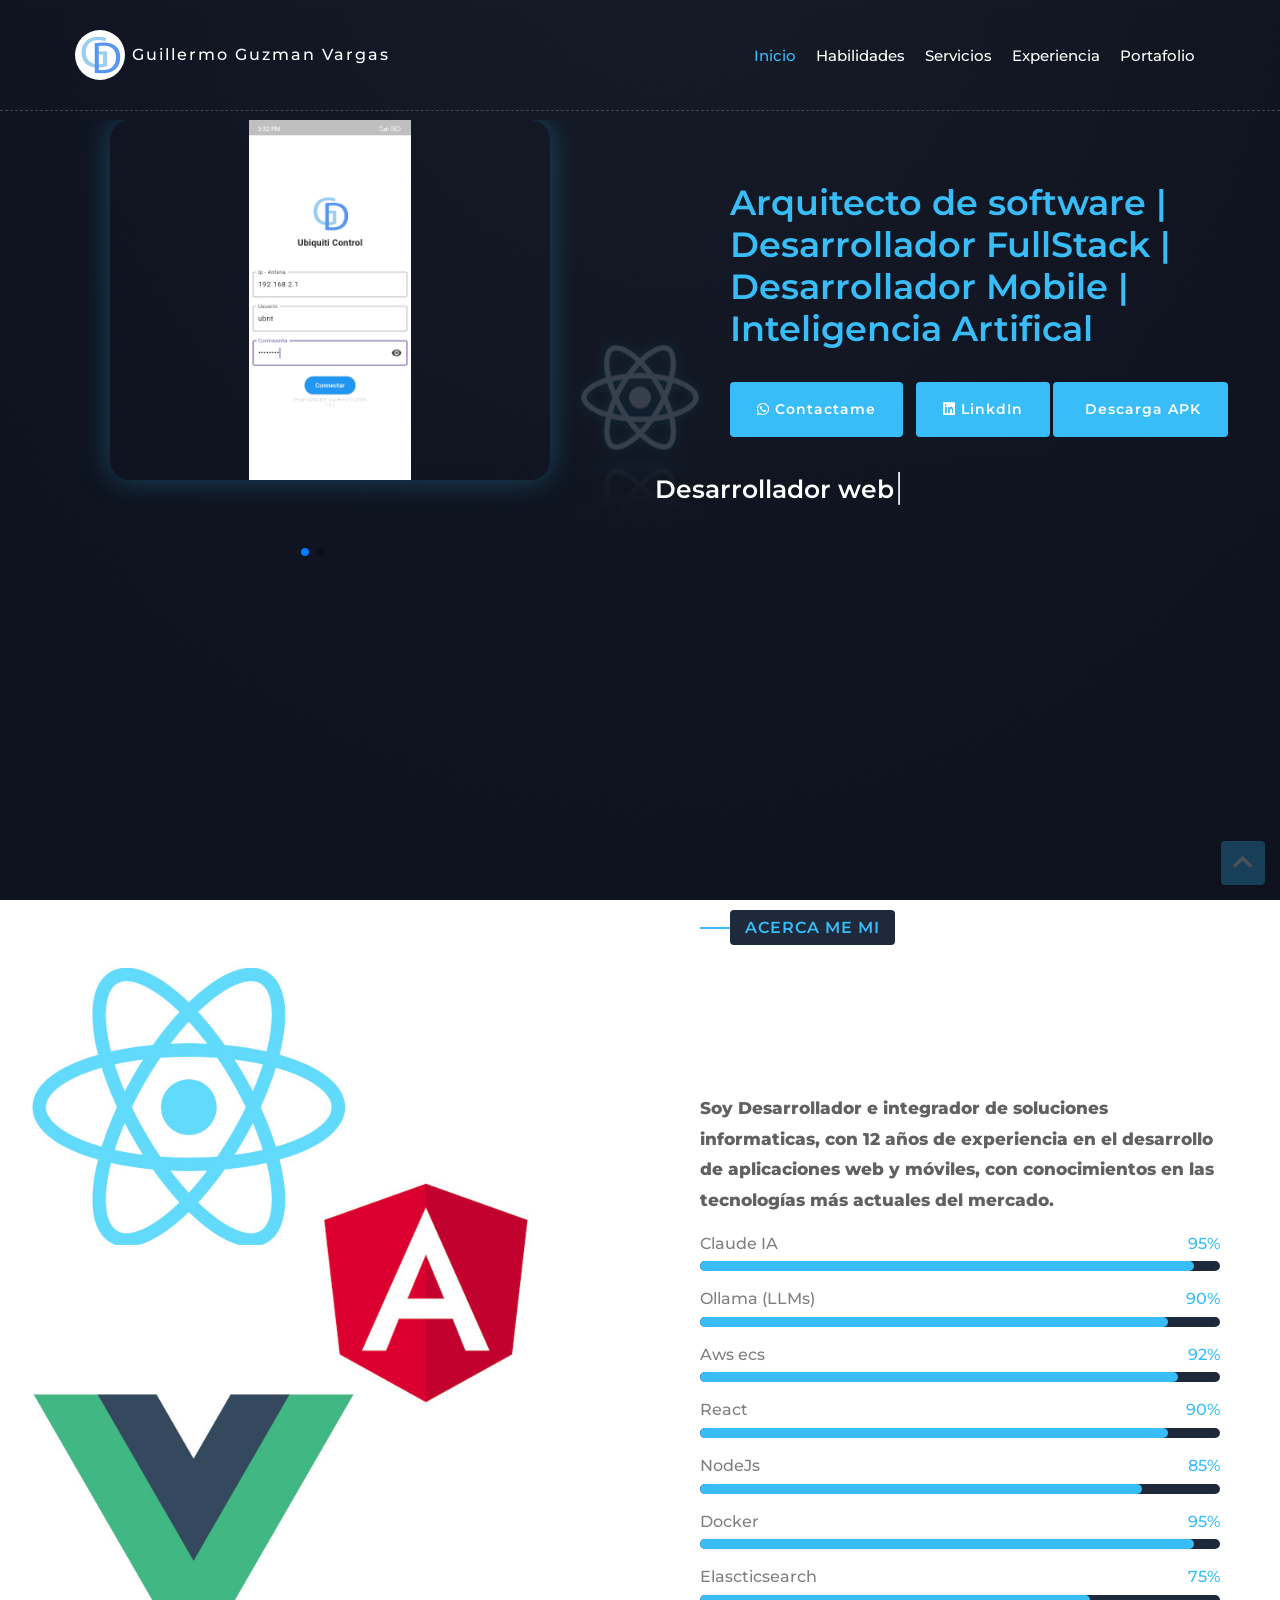
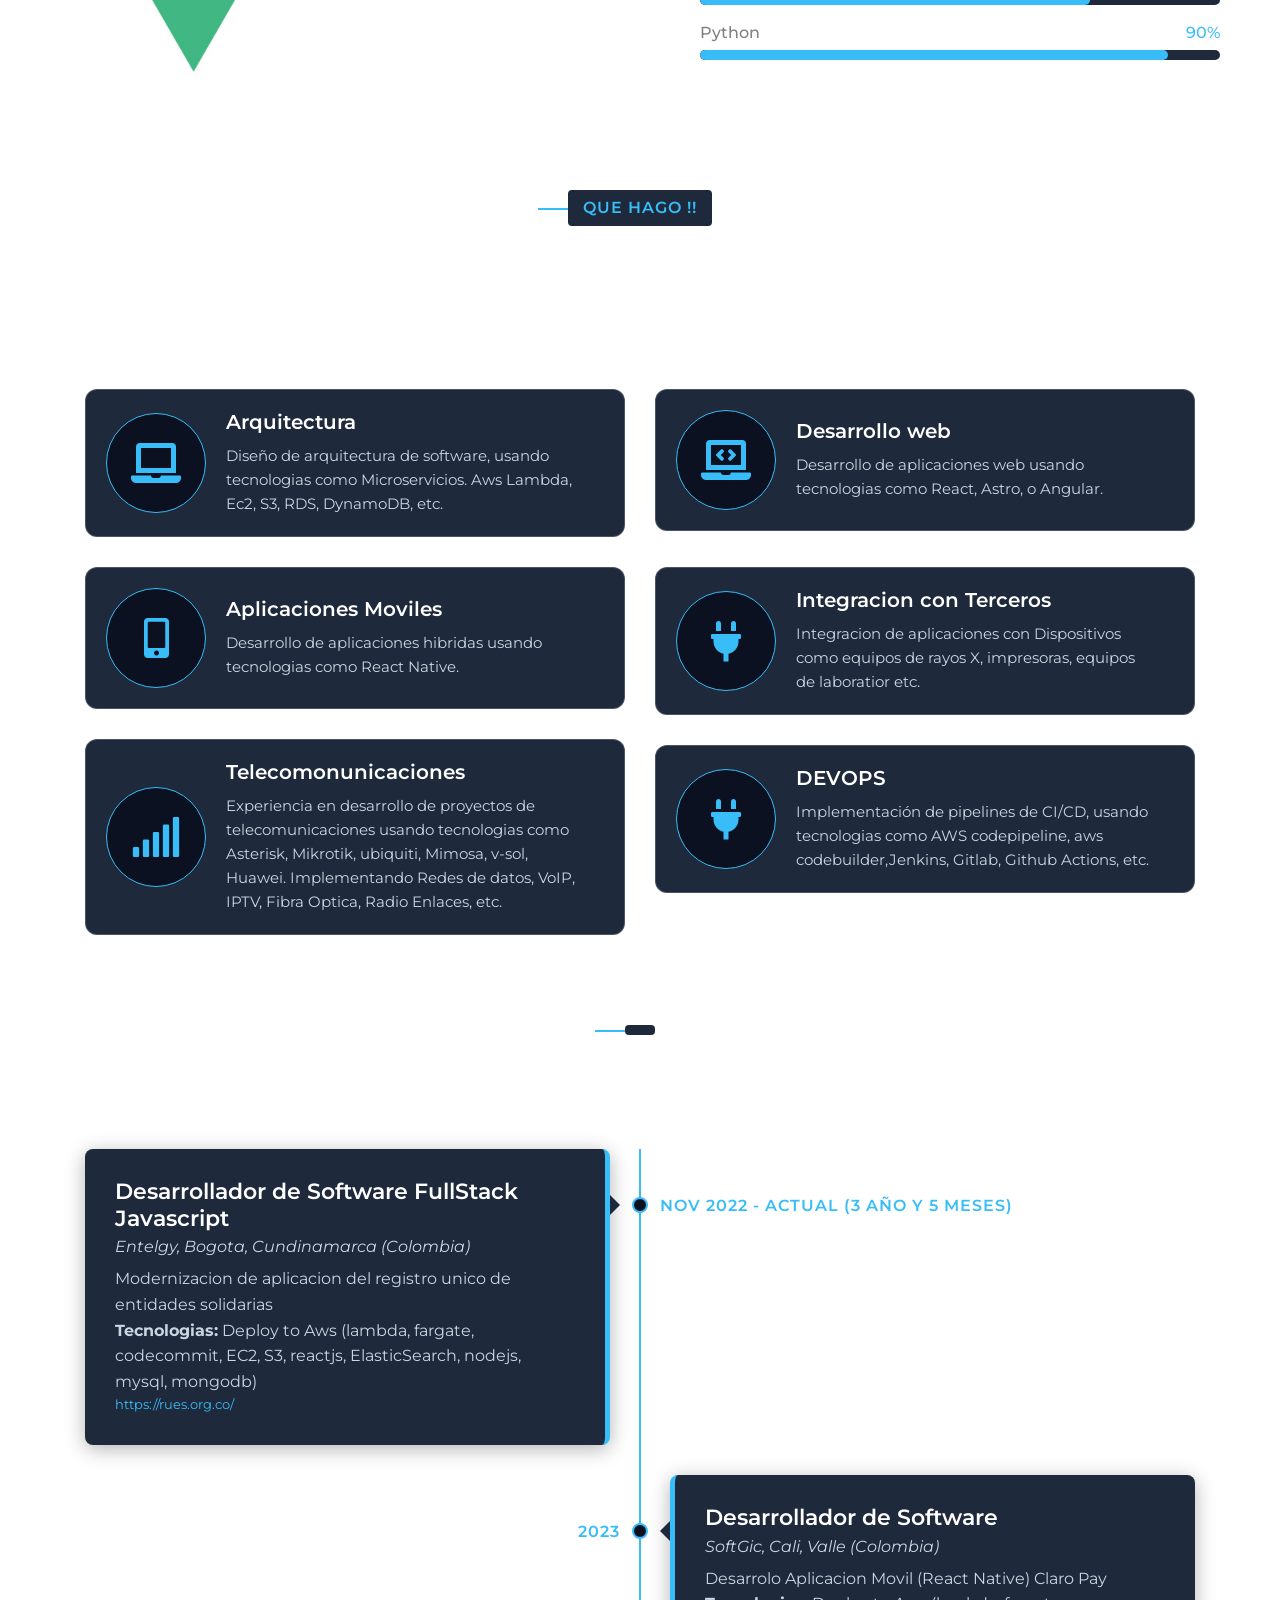
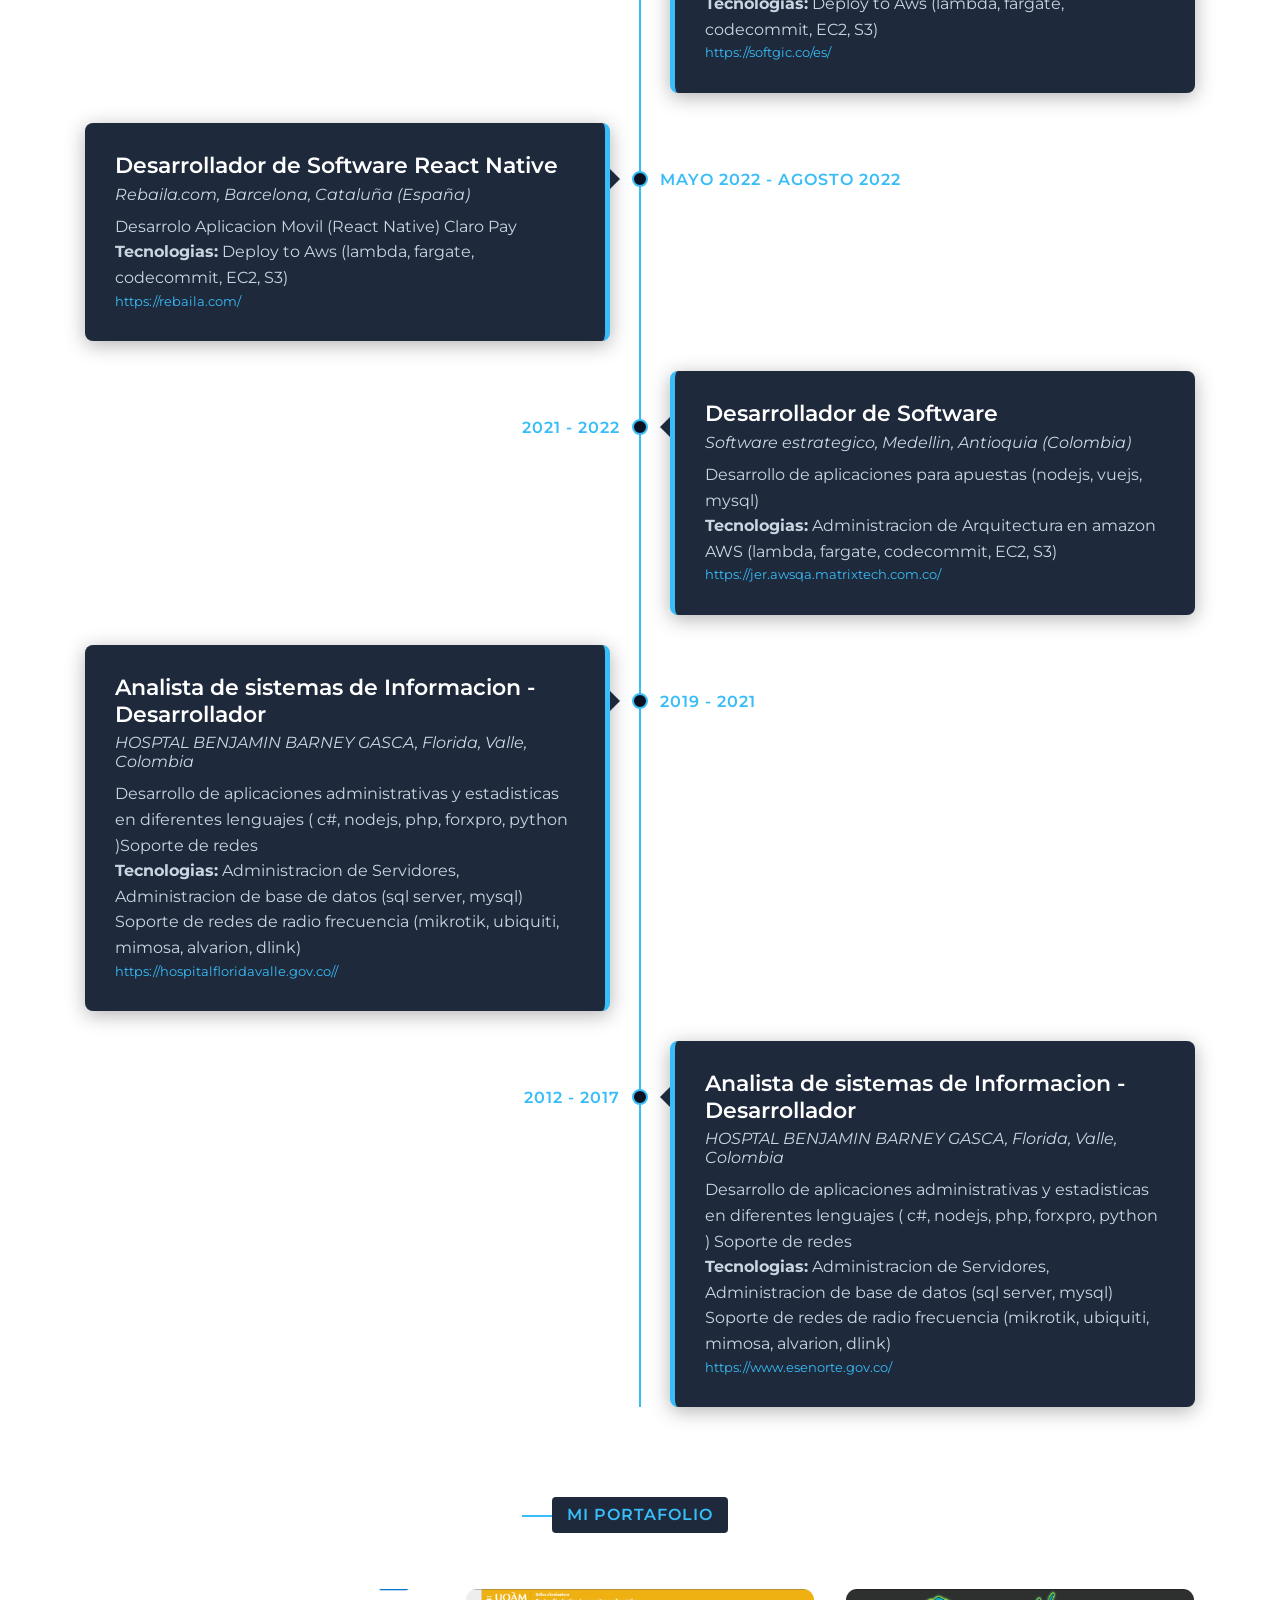
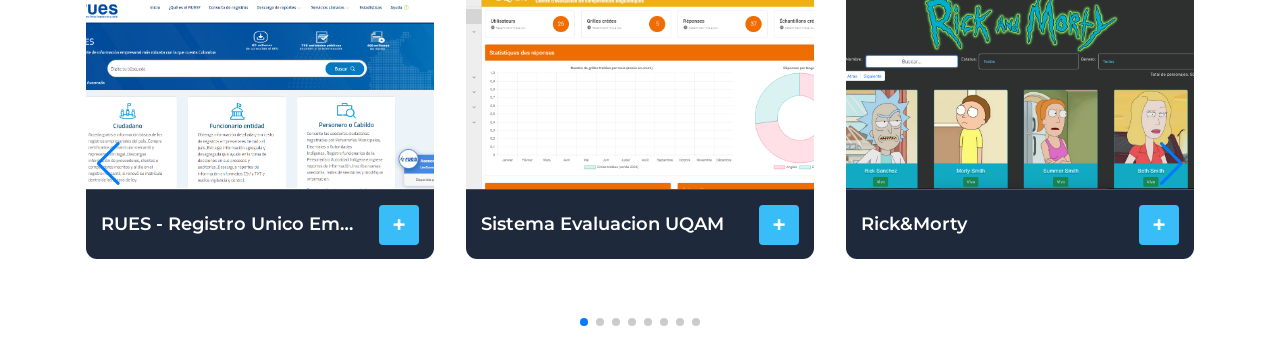
<file: index.html>
<!DOCTYPE html>
<html lang="en" data-astro-cid-sckkx6r4>

<head>
  <meta charset="UTF-8">
  <meta name="description" content="Astro description">
  <meta name="viewport" content="width=device-width">
  <link rel="icon" type="image/svg+xml" href="/favicon.svg">
  <meta name="generator" content="Astro v4.6.1">
  <title>Guillermo Guzman vargas - Developer</title>
  <!-- <link href="https://cdn.jsdelivr.net/npm/bootstrap@5.3.3/dist/css/bootstrap.min.css" rel="stylesheet" integrity="sha384-QWTKZyjpPEjISv5WaRU9OFeRpok6YctnYmDr5pNlyT2bRjXh0JMhjY6hW+ALEwIH" crossorigin="anonymous"> -->
  <link href="https://fonts.googleapis.com/css2?family=Montserrat:wght@300;400;500;600;700&display=swap"
    rel="stylesheet">
  <link href="https://stackpath.bootstrapcdn.com/bootstrap/4.4.1/css/bootstrap.min.css" rel="stylesheet">
  <link href="https://cdnjs.cloudflare.com/ajax/libs/font-awesome/5.10.0/css/all.min.css" rel="stylesheet">
  <link href="https://cdnjs.cloudflare.com/ajax/libs/font-awesome/5.10.0/css/all.min.css" rel="stylesheet">
  <link rel="stylesheet" href="https://cdnjs.cloudflare.com/ajax/libs/animate.css/4.1.1/animate.min.css">
  <link href="/lib/owlcarousel/owl.carousel.min.css" rel="stylesheet">
  <link href="/lib/lightbox/lightbox.min.css" rel="stylesheet">
  <link rel="stylesheet" href="https://cdn.jsdelivr.net/npm/swiper@11/swiper-bundle.min.css">
  <link href="/css/style.css" rel="stylesheet"><!-- Google tag (gtag.js) -->
  <script type="text/partytown" async src="https://www.googletagmanager.com/gtag/js?id=G-YP0CTJT9KN"></script>
  <script type="text/partytown">
      window.dataLayer = window.dataLayer || [];
      function gtag() {
        dataLayer.push(arguments);
      }
      gtag("js", new Date());

      gtag("config", "G-YP0CTJT9KN");
    </script>
  <style>
    :root {
      font-size: small;
      color: #000
    }

    body {
      font-family: Montserrat, sans-serif;
      font-size: 1rem;
      font-weight: 400;
      line-height: 1.6;
      color: #212529;
      text-align: left;
      background-color: #fff
    }

    .astro-route-announcer {
      position: absolute;
      left: 0;
      top: 0;
      clip: rect(0 0 0 0);
      clip-path: inset(50%);
      overflow: hidden;
      white-space: nowrap;
      width: 1px;
      height: 1px
    }

    .navbar-brand[data-astro-cid-yllx3pp7] {
      font-size: 1.2rem;
      font-weight: 500
    }

    .hero-image-apk[data-astro-cid-f4rnaerg] {
      width: 100%;
      height: 100%;
      border-radius: 20%
    }

    @keyframes Rotate {
      0% {
        transform: rotate(0)
      }

      50% {
        transform: rotate(2deg)
      }

      to {
        transform: rotate(0)
      }
    }

    .hero-image-apk[data-astro-cid-f4rnaerg] {
      animation: Rotate 2s infinite
    }

    .hover-image-apk[data-astro-cid-f4rnaerg] {
      transition: transform .5s
    }

    .portfolio-slider .portfolio-img img {
      width: 100%;
      height: 200px;
      object-fit: cover;
    }

    .hero-slider {
      height: 450px;
      width: 100%;
    }

    .hero-image-apk {
      width: 100%;
      height: 100%;
      object-fit: cover;
    }

    .hero-slider .hero-image {
      overflow: hidden;
      height: 100%;
    }

    .hero-slider .hero-image img {
      width: 100%;
      height: 100%;
      object-fit: scale-down;
    }
  </style>
  <script type="module" src="/_astro/hoisted.COFrN1Jd.js"></script>
  <script>!(function (w, p, f, c) { if (!window.crossOriginIsolated && !navigator.serviceWorker) return; c = w[p] = Object.assign(w[p] || {}, { "lib": "/~partytown/", "debug": false }); c[f] = (c[f] || []).concat(["dataLayer.push"]) })(window, 'partytown', 'forward');/* Partytown 0.10.2 - MIT builder.io */
    const t = { preserveBehavior: !1 }, e = e => { if ("string" == typeof e) return [e, t]; const [n, r = t] = e; return [n, { ...t, ...r }] }, n = Object.freeze((t => { const e = new Set; let n = []; do { Object.getOwnPropertyNames(n).forEach((t => { "function" == typeof n[t] && e.add(t) })) } while ((n = Object.getPrototypeOf(n)) !== Object.prototype); return Array.from(e) })()); !function (t, r, o, i, a, s, c, d, l, p, u = t, f) { function h() { f || (f = 1, "/" == (c = (s.lib || "/~partytown/") + (s.debug ? "debug/" : ""))[0] && (l = r.querySelectorAll('script[type="text/partytown"]'), i != t ? i.dispatchEvent(new CustomEvent("pt1", { detail: t })) : (d = setTimeout(v, 1e4), r.addEventListener("pt0", w), a ? y(1) : o.serviceWorker ? o.serviceWorker.register(c + (s.swPath || "partytown-sw.js"), { scope: c }).then((function (t) { t.active ? y() : t.installing && t.installing.addEventListener("statechange", (function (t) { "activated" == t.target.state && y() })) }), console.error) : v()))) } function y(e) { p = r.createElement(e ? "script" : "iframe"), t._pttab = Date.now(), e || (p.style.display = "block", p.style.width = "0", p.style.height = "0", p.style.border = "0", p.style.visibility = "hidden", p.setAttribute("aria-hidden", !0)), p.src = c + "partytown-" + (e ? "atomics.js?v=0.10.2" : "sandbox-sw.html?" + t._pttab), r.querySelector(s.sandboxParent || "body").appendChild(p) } function v(n, o) { for (w(), i == t && (s.forward || []).map((function (n) { const [r] = e(n); delete t[r.split(".")[0]] })), n = 0; n < l.length; n++)(o = r.createElement("script")).innerHTML = l[n].innerHTML, o.nonce = s.nonce, r.head.appendChild(o); p && p.parentNode.removeChild(p) } function w() { clearTimeout(d) } s = t.partytown || {}, i == t && (s.forward || []).map((function (r) { const [o, { preserveBehavior: i }] = e(r); u = t, o.split(".").map((function (e, r, o) { var a; u = u[o[r]] = r + 1 < o.length ? u[o[r]] || (a = o[r + 1], n.includes(a) ? [] : {}) : (() => { let e = null; if (i) { const { methodOrProperty: n, thisObject: r } = ((t, e) => { let n = t; for (let t = 0; t < e.length - 1; t += 1)n = n[e[t]]; return { thisObject: n, methodOrProperty: e.length > 0 ? n[e[e.length - 1]] : void 0 } })(t, o); "function" == typeof n && (e = (...t) => n.apply(r, ...t)) } return function () { let n; return e && (n = e(arguments)), (t._ptf = t._ptf || []).push(o, arguments), n } })() })) })), "complete" == r.readyState ? h() : (t.addEventListener("DOMContentLoaded", h), t.addEventListener("load", h)) }(window, document, navigator, top, window.crossOriginIsolated);; ((d, s) => (s = d.currentScript, d.addEventListener('astro:before-swap', () => s.remove(), { once: true })))(document);</script>
</head>

<body data-astro-cid-sckkx6r4>
  <script src="https://code.jquery.com/jquery-3.4.1.min.js"></script>
  <script src="https://stackpath.bootstrapcdn.com/bootstrap/4.4.1/js/bootstrap.bundle.min.js"></script>
  <script src="/lib/easing/easing.min.js"></script>
  <script src="/lib/wow/wow.min.js"></script>
  <script src="/lib/waypoints/waypoints.min.js"></script>
  <script src="/lib/owlcarousel/owl.carousel.min.js"></script>
  <script src="/lib/lightbox/lightbox.min.js"></script>
  <script src="/js/main.js"></script>
  <script src="https://cdn.jsdelivr.net/npm/swiper@11/swiper-bundle.min.js"></script>
  <script>
    document.addEventListener("DOMContentLoaded", function () {
      var swiper = new Swiper(".portfolio-slider", {
        slidesPerView: 1,
        spaceBetween: 30,
        loop: true,
        navigation: {
          nextEl: ".swiper-button-next",
          prevEl: ".swiper-button-prev",
        },
        pagination: {
          el: ".swiper-pagination",
          clickable: true,
        },
        breakpoints: {
          768: { slidesPerView: 2 },
          992: { slidesPerView: 3 },
        },
      });
      var heroSwiper = new Swiper(".hero-slider", {
        effect: "fade",
        loop: true,
        autoplay: {
          delay: 4000,
          disableOnInteraction: false,
        },
        pagination: {
          el: ".swiper-pagination",
          clickable: true,
        },
      });
    });
  </script>
</body>

</html>
<div class="navbar navbar-expand-lg bg-light navbar-light" data-astro-cid-yllx3pp7>
  <div class="container-fluid" data-astro-cid-yllx3pp7> <img src="img/logo.png" alt="" class="mr-2 rounded-circle"
      height="50" data-astro-cid-yllx3pp7> <a href="/" class="navbar-brand" data-astro-cid-yllx3pp7>
      Guillermo Guzman Vargas
    </a> <button type="button" class="navbar-toggler" data-toggle="collapse" data-target="#navbarCollapse"
      data-astro-cid-yllx3pp7> <span class="navbar-toggler-icon" data-astro-cid-yllx3pp7></span> </button>
    <div class="collapse navbar-collapse justify-content-between" id="navbarCollapse" data-astro-cid-yllx3pp7>
      <div class="navbar-nav ml-auto" data-astro-cid-yllx3pp7> <a href="#home" class="nav-item nav-link active"
          data-astro-cid-yllx3pp7>
          Inicio
        </a> <a href="#about" class="nav-item nav-link" data-astro-cid-yllx3pp7>
          Habilidades
        </a> <a href="#service" class="nav-item nav-link" data-astro-cid-yllx3pp7>
          Servicios
        </a> <a href="#experience" class="nav-item nav-link" data-astro-cid-yllx3pp7>
          Experiencia
        </a> <a href="#portfolio" class="nav-item nav-link" data-astro-cid-yllx3pp7>
          Portafolio
        </a> </div>
    </div>
  </div>
</div>
<div class="hero" id="home" data-astro-cid-f4rnaerg>
  <div class="container-fluid" data-astro-cid-f4rnaerg>
    <div class="row align-items-center" data-astro-cid-f4rnaerg>
      <div class="col-sm-12 col-md-6 d-md-block" data-astro-cid-f4rnaerg>
        <div class="swiper hero-slider">
          <div class="swiper-wrapper">
            <div class="swiper-slide">
              <div class="hero-image" data-astro-cid-f4rnaerg> <img src="img/app1.jpeg" class="hover-image" alt="Aplicación móvil" data-astro-cid-f4rnaerg>
              </div>
            </div>
            <div class="swiper-slide">
              <div class="hero-image" data-astro-cid-f4rnaerg> <img src="img/sistemaValores.jpeg" class="hover-image" alt="Sistema de valores" data-astro-cid-f4rnaerg>
              </div>
            </div>
          </div>
          <div class="swiper-pagination"></div>
        </div>
      </div>
      <div class="col-sm-12 col-md-6" data-astro-cid-f4rnaerg>
        <div class="hero-content" data-astro-cid-f4rnaerg>
          <div class="hero-text" data-astro-cid-f4rnaerg> <br data-astro-cid-f4rnaerg>
            <h2 data-astro-cid-f4rnaerg>Arquitecto de software | Desarrollador FullStack | Desarrollador Mobile |
              Inteligencia Artifical</h2>
          </div>
          <div class="hero-btn" data-astro-cid-f4rnaerg> <!-- icon whatsapp --> <a
              href="https://api.whatsapp.com/send?phone=34674916759&text=GuillermoGuzmaDeveloper%3A" class="btn"
              target="_blank" rel="noopener noreferrer" data-astro-cid-f4rnaerg> <i class="fab fa-whatsapp"
                data-astro-cid-f4rnaerg></i> Contactame
            </a> <!-- icon linkedin --> <a href="https://www.linkedin.com/in/nemerfrozen/" class="btn" target="_blank"
              rel="noopener noreferrer" data-astro-cid-f4rnaerg> <i class="fab fa-linkedin" data-astro-cid-f4rnaerg></i>
              LinkdIn
            </a> <a href="apk/ubnt-control.apk" class="btn" target="_blank" rel="noopener noreferrer"
              data-astro-cid-f4rnaerg> <i class="fab fa-cloud-download" data-astro-cid-f4rnaerg></i> Descarga APK
            </a> </div>
        </div> <!-- cursiva  -->
        <div class="hero-text" data-astro-cid-f4rnaerg> <br data-astro-cid-f4rnaerg>
          <p data-astro-cid-f4rnaerg> <span id="typed-text" data-astro-cid-f4rnaerg></span> </p>
        </div>
      </div>
    </div>
  </div>
</div>
<div class="about wow fadeInUp" data-wow-delay="0.1s" id="about">
  <div class="container-fluid">
    <div class="row align-items-center">
      <div class="col-lg-6">
        <div class="about-img"> <img src="img/about.jpg" class="img-rounded" alt="about"> </div>
      </div>
      <div class="col-lg-6">
        <div class="about-content">
          <div class="section-header text-left">
            <p>Acerca me mi</p>
            <h2>12 Años de experiencia</h2>
          </div>
          <div class="about-text">
            <p style="color: #636060; font-weight: 800;">
              Soy Desarrollador e integrador de soluciones informaticas, con
              12 años de experiencia en el desarrollo de aplicaciones web y
              móviles, con conocimientos en las tecnologías más actuales del
              mercado.
            </p>
          </div>
          <div class="skills">
            <div class="skill-name">
              <p>Claude IA</p>
              <p>95%</p>
            </div>
            <div class="progress">
              <div class="progress-bar" role="progressbar" aria-valuenow="95" aria-valuemin="0" aria-valuemax="100"
                style="width:95%"></div>
            </div>
            <div class="skill-name">
              <p>Ollama (LLMs)</p>
              <p>90%</p>
            </div>
            <div class="progress">
              <div class="progress-bar" role="progressbar" aria-valuenow="90" aria-valuemin="0" aria-valuemax="100"
                style="width:90%"></div>
            </div>
            <div class="skill-name">
              <p>Aws ecs</p>
              <p>92%</p>
            </div>
            <div class="progress">
              <div class="progress-bar" role="progressbar" aria-valuenow="92" aria-valuemin="0" aria-valuemax="100"
                style="width:92%"></div>
            </div>
            <div class="skill-name">
              <p>React</p>
              <p>90%</p>
            </div>
            <div class="progress">
              <div class="progress-bar" role="progressbar" aria-valuenow="90" aria-valuemin="0" aria-valuemax="100"
                style="width:90%"></div>
            </div>
            <div class="skill-name">
              <p>NodeJs</p>
              <p>85%</p>
            </div>
            <div class="progress">
              <div class="progress-bar" role="progressbar" aria-valuenow="85" aria-valuemin="0" aria-valuemax="100"
                style="width:85%"></div>
            </div>
            <div class="skill-name">
              <p>Docker</p>
              <p>95%</p>
            </div>
            <div class="progress">
              <div class="progress-bar" role="progressbar" aria-valuenow="95" aria-valuemin="0" aria-valuemax="100"
                style="width:95%"></div>
            </div>
            <div class="skill-name">
              <p>Elascticsearch</p>
              <p>75%</p>
            </div>
            <div class="progress">
              <div class="progress-bar" role="progressbar" aria-valuenow="75" aria-valuemin="0" aria-valuemax="100"
                style="width:75%"></div>
            </div>
            <div class="skill-name">
              <p>Python</p>
              <p>90%</p>
            </div>
            <div class="progress">
              <div class="progress-bar" role="progressbar" aria-valuenow="90" aria-valuemin="0" aria-valuemax="100"
                style="width:90%"></div>
            </div>
          </div>
        </div>
      </div>
    </div>
  </div>
</div>
<div class="service" id="service">
  <div class="container">
    <div class="section-header text-center wow zoomIn" data-wow-delay="0.1s"
      style="visibility:visible;animation-delay:0.2s;animation-name:fadeInUp">
      <p>Que hago !!</p>
      <h2>Dedicación, imaginación y aprendizaje constante</h2>
    </div>
    <div class="row">
      <div class="col-lg-6 wow fadeInUp" data-wow-delay="0.0s"
        style="visibility:visible;animation-delay:0.2s;animation-name:fadeInUp">
        <div class="service-item">
          <div class="service-icon"> <i class="fa fa-laptop"></i> </div>
          <div class="service-text">
            <h3>Arquitectura</h3>
            <p>
              Diseño de arquitectura de software, usando tecnologias como
              Microservicios.
              Aws Lambda, Ec2, S3, RDS, DynamoDB, etc.
            </p>
          </div>
        </div>
      </div>
      <div class="col-lg-6 wow fadeInUp" data-wow-delay="0.2s"
        style="visibility:visible;animation-delay:0.2s;animation-name:fadeInUp">
        <div class="service-item">
          <div class="service-icon"> <i class="fa fa-laptop-code"></i> </div>
          <div class="service-text">
            <h3>Desarrollo web</h3>
            <p>
              Desarrollo de aplicaciones web usando tecnologias como React, Astro, o Angular.
            </p>
          </div>
        </div>
      </div>
      <div class="col-lg-6 wow fadeInUp" data-wow-delay="0.4s"
        style="visibility:visible;animation-delay:0.2s;animation-name:fadeInUp">
        <div class="service-item">
          <div class="service-icon"> <i class="fas fa-mobile-alt"></i> </div>
          <div class="service-text">
            <h3>Aplicaciones Moviles</h3>
            <p>
              Desarrollo de aplicaciones hibridas usando tecnologias como
              React Native.
            </p>
          </div>
        </div>
        <div class="service-item">
          <div class="service-icon"> <i class="fas fa-signal"></i> </div>
          <div class="service-text">
            <h3>Telecomonunicaciones</h3>
            <p>
              Experiencia en desarrollo de proyectos de telecomunicaciones
              usando tecnologias como Asterisk, Mikrotik, ubiquiti, Mimosa, v-sol, Huawei.
              Implementando Redes de datos, VoIP, IPTV, Fibra Optica, Radio Enlaces, etc.
            </p>
          </div>
        </div>
      </div>
      <div class="col-lg-6 wow fadeInUp" data-wow-delay="0.6s"
        style="visibility:visible;animation-delay:0.2s;animation-name:fadeInUp">
        <div class="service-item">
          <div class="service-icon"> <i class="fas fa-plug"></i> </div>
          <div class="service-text">
            <h3>Integracion con Terceros</h3>
            <p>
              Integracion de aplicaciones con Dispositivos como equipos de
              rayos X, impresoras, equipos de laboratior etc.
            </p>
          </div>
        </div>
        <div class="service-item">
          <div class="service-icon"> <i class="fas fa-plug"></i> </div>
          <div class="service-text">
            <h3>DEVOPS</h3>
            <p>
              Implementación de pipelines de CI/CD, usando tecnologias como
              AWS codepipeline, aws codebuilder,Jenkins, Gitlab, Github Actions, etc.
            </p>
          </div>
        </div>
      </div>
    </div>
  </div>
</div>
<div class="experience" id="experience">
  <div class="container">
    <header class="section-header text-center wow zoomIn" data-wow-delay="0.1s"
      style="visibility: visible; animation-delay: 0.1s; animation-name: zoomIn;"
      style="visibility:visible;animation-delay:0.1s;animation-name:zoomIn">
      <p></p>
      <h2>Mi experiencia</h2>
    </header>
    <div class="timeline">
      <div class="timeline-item left wow slideInRight" data-wow-delay="0.1s"
        style="visibility:visible;animation-delay:0.1s">
        <div class="timeline-text">
          <div class="timeline-date">NOV 2022 - ACTUAL (3 año y 5 meses)</div>
          <h2>Desarrollador de Software FullStack Javascript</h2>
          <h4>Entelgy, Bogota, Cundinamarca (Colombia)</h4>
          <p> Modernizacion de aplicacion del registro unico de entidades solidarias </p>
          <p><strong>Tecnologias:</strong> Deploy to Aws (lambda, fargate, codecommit, EC2, S3, reactjs, ElasticSearch,
            nodejs, mysql, mongodb)</p> <a href="https://rues.org.co/" target="_blank">https://rues.org.co/</a>
        </div>
      </div>
      <div class="timeline-item right wow slideInRight" data-wow-delay="0.1s"
        style="visibility:visible;animation-delay:0.1s">
        <div class="timeline-text">
          <div class="timeline-date">2023</div>
          <h2>Desarrollador de Software</h2>
          <h4>SoftGic, Cali, Valle (Colombia)</h4>
          <p> Desarrolo Aplicacion Movil (React Native) Claro Pay </p>
          <p><strong>Tecnologias:</strong> Deploy to Aws (lambda, fargate, codecommit, EC2, S3)</p> <a
            href="https://softgic.co/es/" target="_blank">https://softgic.co/es/</a>
        </div>
      </div>
      <div class="timeline-item left wow slideInRight" data-wow-delay="0.1s"
        style="visibility:visible;animation-delay:0.1s">
        <div class="timeline-text">
          <div class="timeline-date">Mayo 2022 - Agosto 2022</div>
          <h2>Desarrollador de Software React Native </h2>
          <h4>Rebaila.com, Barcelona, Cataluña (España)</h4>
          <p> Desarrolo Aplicacion Movil (React Native) Claro Pay </p>
          <p><strong>Tecnologias:</strong> Deploy to Aws (lambda, fargate, codecommit, EC2, S3)</p> <a
            href="https://rebaila.com/" target="_blank">https://rebaila.com/</a>
        </div>
      </div>
      <div class="timeline-item right wow slideInRight" data-wow-delay="0.1s"
        style="visibility:visible;animation-delay:0.1s">
        <div class="timeline-text">
          <div class="timeline-date">2021 - 2022</div>
          <h2>Desarrollador de Software</h2>
          <h4>Software estrategico, Medellin, Antioquia (Colombia)</h4>
          <p> Desarrollo de aplicaciones para apuestas (nodejs, vuejs, mysql) </p>
          <p><strong>Tecnologias:</strong> Administracion de Arquitectura en amazon AWS (lambda, fargate, codecommit,
            EC2, S3)</p> <a href="https://jer.awsqa.matrixtech.com.co/"
            target="_blank">https://jer.awsqa.matrixtech.com.co/</a>
        </div>
      </div>
      <div class="timeline-item left wow slideInRight" data-wow-delay="0.1s"
        style="visibility:visible;animation-delay:0.1s">
        <div class="timeline-text">
          <div class="timeline-date">2019 - 2021</div>
          <h2>Analista de sistemas de Informacion - Desarrollador</h2>
          <h4>HOSPTAL BENJAMIN BARNEY GASCA, Florida, Valle, Colombia</h4>
          <p> Desarrollo de aplicaciones administrativas y estadisticas en diferentes lenguajes ( c#, nodejs, php,
            forxpro, python )Soporte de redes </p>
          <p><strong>Tecnologias:</strong> Administracion de Servidores, Administracion de base de datos (sql server,
            mysql) Soporte de redes de radio frecuencia (mikrotik, ubiquiti, mimosa, alvarion, dlink)</p> <a
            href="https://hospitalfloridavalle.gov.co//" target="_blank">https://hospitalfloridavalle.gov.co//</a>
        </div>
      </div>
      <div class="timeline-item right wow slideInRight" data-wow-delay="0.1s"
        style="visibility:visible;animation-delay:0.1s">
        <div class="timeline-text">
          <div class="timeline-date">2012 - 2017</div>
          <h2>Analista de sistemas de Informacion - Desarrollador</h2>
          <h4>HOSPTAL BENJAMIN BARNEY GASCA, Florida, Valle, Colombia</h4>
          <p> Desarrollo de aplicaciones administrativas y estadisticas en diferentes lenguajes ( c#, nodejs, php,
            forxpro, python ) Soporte de redes </p>
          <p><strong>Tecnologias:</strong> Administracion de Servidores, Administracion de base de datos (sql server,
            mysql) Soporte de redes de radio frecuencia (mikrotik, ubiquiti, mimosa, alvarion, dlink)</p> <a
            href="https://www.esenorte.gov.co/" target="_blank">https://www.esenorte.gov.co/</a>
        </div>
      </div>
    </div>
  </div>
</div>
<div class="portfolio" id="portfolio">
  <div class="container">
    <div class="section-header text-center wow zoomIn" data-wow-delay="0.1s"
      style="visibility: visible; animation-delay: 0.1s;">
      <p>Mi Portafolio</p>
    </div>
    <div class="row"></div>
    <div class="swiper portfolio-slider" style="padding-bottom: 50px;">
      <div class="swiper-wrapper">
        <div class="swiper-slide portfolio-item filter-2" data-wow-delay="0.2s">
          <div class="portfolio-wrap">
            <div class="portfolio-img"> <img src="/static/media/rues.png" class="img-fluid"
                alt="RUES - Registro Unico Empresarial" height="200" width="200"> </div>
            <div class="portfolio-text">
              <h3>RUES - Registro Unico Empresarial</h3> <a class="btn" href="https://rues.org.co/"
                target="_blank">+</a>
            </div>
          </div>
        </div>
        <div class="swiper-slide portfolio-item filter-2" data-wow-delay="0.2s">
          <div class="portfolio-wrap">
            <div class="portfolio-img"> <img src="/static/media/cecl.png" class="img-fluid"
                alt="Sistema Evaluacion UQAM" height="200" width="200"> </div>
            <div class="portfolio-text">
              <h3>Sistema Evaluacion UQAM</h3> <a class="btn" href="https://evaluation.cecl.uqam.ca/login"
                target="_blank">+</a>
            </div>
          </div>
        </div>
        <div class="swiper-slide portfolio-item filter-2" data-wow-delay="0.2s">
          <div class="portfolio-wrap">
            <div class="portfolio-img"> <img src="/static/media/rickandmorty.15672a106e740c70df48.png" class="img-fluid"
                alt="Rick&#38;Morty" height="200" width="200"> </div>
            <div class="portfolio-text">
              <h3>Rick&amp;Morty</h3> <a class="btn"
                href="http://rickandmortynemer.s3-website.eu-central-1.amazonaws.com/" target="_blank">+</a>
            </div>
          </div>
        </div>
        <div class="swiper-slide portfolio-item filter-2" data-wow-delay="0.2s">
          <div class="portfolio-wrap">
            <div class="portfolio-img"> <img src="/static/media/rayosx.cbe25c949ec1a5f8d8ef.png" class="img-fluid"
                alt="Plataforma Rayos X" height="200" width="200"> </div>
            <div class="portfolio-text">
              <h3>Plataforma Rayos X</h3> <a class="btn"
                href="http://181.58.254.218:8085/RayosX/Account/Login?ReturnUrl=%2FRayosX%2Fstudies%2F"
                target="_blank">+</a>
            </div>
          </div>
        </div>
        <div class="swiper-slide portfolio-item filter-2" data-wow-delay="0.2s">
          <div class="portfolio-wrap">
            <div class="portfolio-img"> <img src="/static/media/casitas.adee27ed13022b8537c1.png" class="img-fluid"
                alt="Las casitas (Barcelona)" height="200" width="200"> </div>
            <div class="portfolio-text">
              <h3>Las casitas (Barcelona)</h3> <a class="btn" href="http://lascasitasludoteca.es/" target="_blank">+</a>
            </div>
          </div>
        </div>
        <div class="swiper-slide portfolio-item filter-2" data-wow-delay="0.2s">
          <div class="portfolio-wrap">
            <div class="portfolio-img"> <img src="/static/media/matrix.08d1332905a5ba7feeec.png" class="img-fluid"
                alt="Apuestas y Giros Matrix" height="200" width="200"> </div>
            <div class="portfolio-text">
              <h3>Apuestas y Giros Matrix</h3> <a class="btn" href="http://jer.awsqa.matrixtech.com.co/"
                target="_blank">+</a>
            </div>
          </div>
        </div>
        <div class="swiper-slide portfolio-item filter-2" data-wow-delay="0.2s">
          <div class="portfolio-wrap">
            <div class="portfolio-img"> <img src="/static/media/test-school.c671062983c2fd53f976.png" class="img-fluid"
                alt="Test-school" height="200" width="200"> </div>
            <div class="portfolio-text">
              <h3>Test-school</h3> <a class="btn" href="http://test-school-us.s3-website-us-east-1.amazonaws.com/login"
                target="_blank">+</a>
            </div>
          </div>
        </div>
        <div class="swiper-slide portfolio-item filter-2" data-wow-delay="0.2s">
          <div class="portfolio-wrap">
            <div class="portfolio-img"> <img src="/static/media/citas.e29686c8fec63e666585.png" class="img-fluid"
                alt="Citas web (esenorte)" height="200" width="200"> </div>
            <div class="portfolio-text">
              <h3>Citas web (esenorte)</h3> <a class="btn" href="/#" target="_blank">+</a>
            </div>
          </div>
        </div>
      </div>
      <div class="swiper-pagination"></div>
      <div class="swiper-button-next"></div>
      <div class="swiper-button-prev"></div>
    </div>
  </div>
</div> <a href="#" class="btn back-to-top" style="display: inline; opacity: 0.777531;"><i
    class="fa fa-chevron-up"></i></a>
<div id="loader" class="">
  <div class="loader"></div>
</div>
</file>
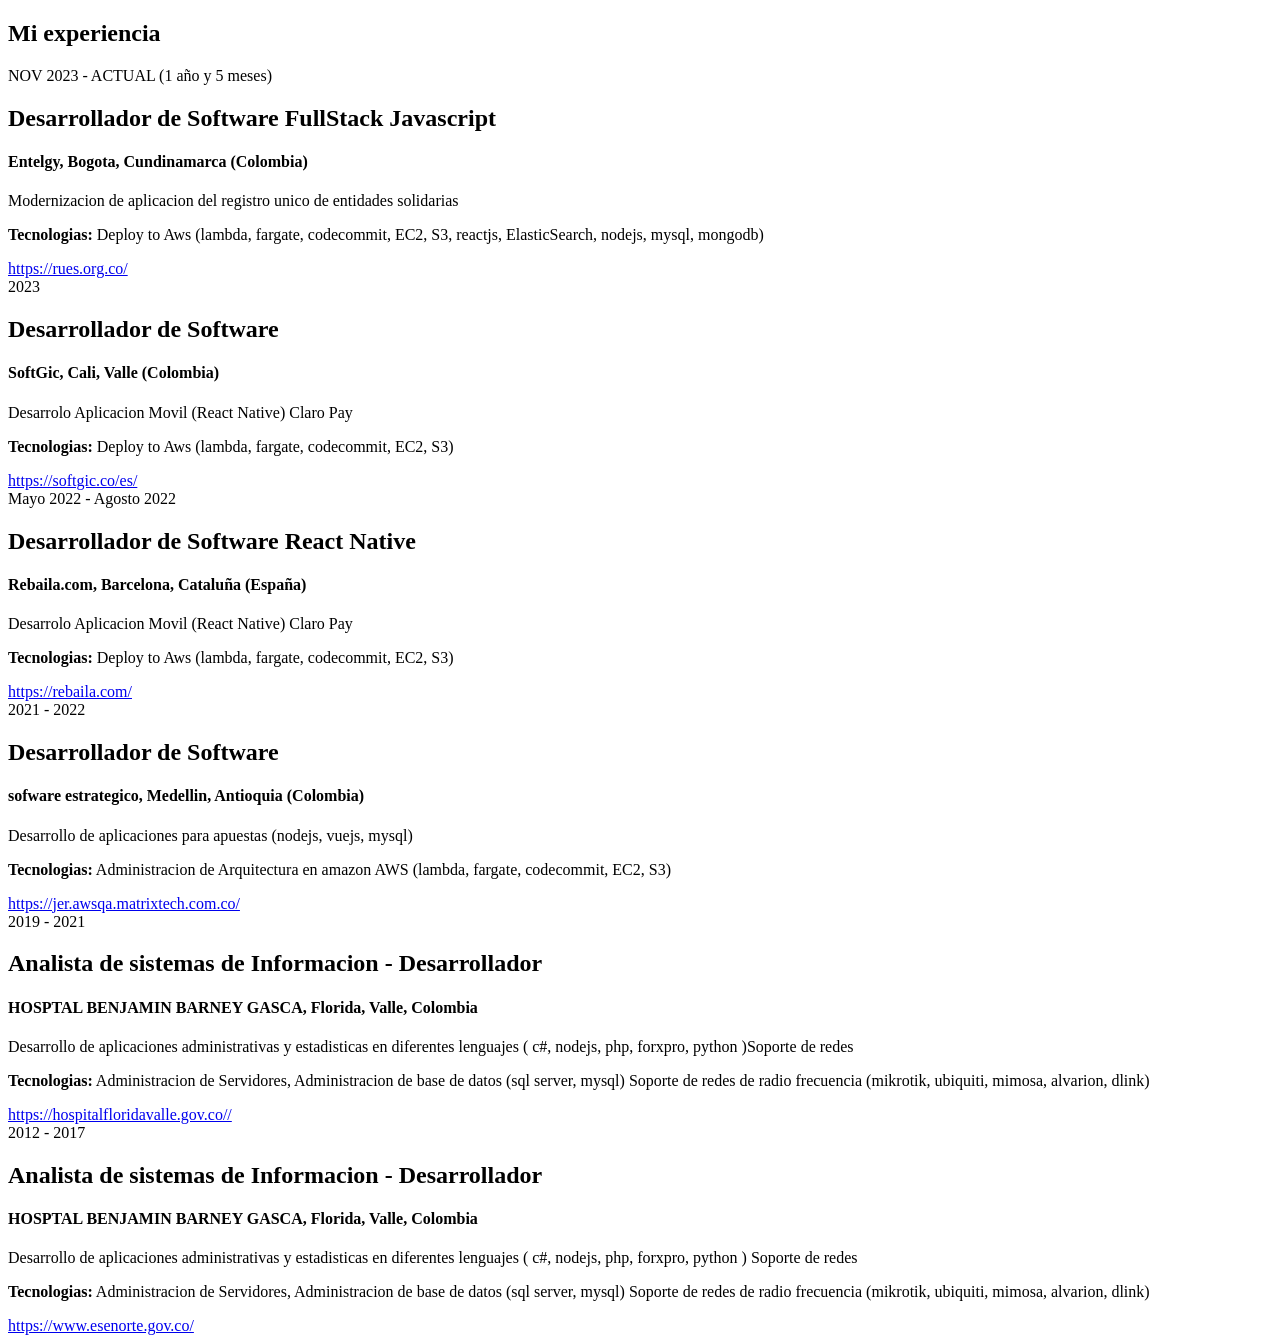
<file: Experience/index.html>
<!DOCTYPE html><script>!(function(w,p,f,c){if(!window.crossOriginIsolated && !navigator.serviceWorker) return;c=w[p]=Object.assign(w[p]||{},{"lib":"/~partytown/","debug":false});c[f]=(c[f]||[]).concat(["dataLayer.push"])})(window,'partytown','forward');/* Partytown 0.10.2 - MIT builder.io */
const t={preserveBehavior:!1},e=e=>{if("string"==typeof e)return[e,t];const[n,r=t]=e;return[n,{...t,...r}]},n=Object.freeze((t=>{const e=new Set;let n=[];do{Object.getOwnPropertyNames(n).forEach((t=>{"function"==typeof n[t]&&e.add(t)}))}while((n=Object.getPrototypeOf(n))!==Object.prototype);return Array.from(e)})());!function(t,r,o,i,a,s,c,d,l,p,u=t,f){function h(){f||(f=1,"/"==(c=(s.lib||"/~partytown/")+(s.debug?"debug/":""))[0]&&(l=r.querySelectorAll('script[type="text/partytown"]'),i!=t?i.dispatchEvent(new CustomEvent("pt1",{detail:t})):(d=setTimeout(v,1e4),r.addEventListener("pt0",w),a?y(1):o.serviceWorker?o.serviceWorker.register(c+(s.swPath||"partytown-sw.js"),{scope:c}).then((function(t){t.active?y():t.installing&&t.installing.addEventListener("statechange",(function(t){"activated"==t.target.state&&y()}))}),console.error):v())))}function y(e){p=r.createElement(e?"script":"iframe"),t._pttab=Date.now(),e||(p.style.display="block",p.style.width="0",p.style.height="0",p.style.border="0",p.style.visibility="hidden",p.setAttribute("aria-hidden",!0)),p.src=c+"partytown-"+(e?"atomics.js?v=0.10.2":"sandbox-sw.html?"+t._pttab),r.querySelector(s.sandboxParent||"body").appendChild(p)}function v(n,o){for(w(),i==t&&(s.forward||[]).map((function(n){const[r]=e(n);delete t[r.split(".")[0]]})),n=0;n<l.length;n++)(o=r.createElement("script")).innerHTML=l[n].innerHTML,o.nonce=s.nonce,r.head.appendChild(o);p&&p.parentNode.removeChild(p)}function w(){clearTimeout(d)}s=t.partytown||{},i==t&&(s.forward||[]).map((function(r){const[o,{preserveBehavior:i}]=e(r);u=t,o.split(".").map((function(e,r,o){var a;u=u[o[r]]=r+1<o.length?u[o[r]]||(a=o[r+1],n.includes(a)?[]:{}):(()=>{let e=null;if(i){const{methodOrProperty:n,thisObject:r}=((t,e)=>{let n=t;for(let t=0;t<e.length-1;t+=1)n=n[e[t]];return{thisObject:n,methodOrProperty:e.length>0?n[e[e.length-1]]:void 0}})(t,o);"function"==typeof n&&(e=(...t)=>n.apply(r,...t))}return function(){let n;return e&&(n=e(arguments)),(t._ptf=t._ptf||[]).push(o,arguments),n}})()}))})),"complete"==r.readyState?h():(t.addEventListener("DOMContentLoaded",h),t.addEventListener("load",h))}(window,document,navigator,top,window.crossOriginIsolated);;((d,s)=>(s=d.currentScript,d.addEventListener('astro:before-swap',()=>s.remove(),{once:true})))(document);</script><div class="experience" id="experience"> <div class="container"> <header class="section-header text-center wow zoomIn" data-wow-delay="0.1s" style="visibility: visible; animation-delay: 0.1s; animation-name: zoomIn;" style="visibility:visible;animation-delay:0.1s;animation-name:zoomIn"> <p></p> <h2>Mi experiencia</h2> </header> <div class="timeline"> <div class="timeline-item left wow slideInRight" data-wow-delay="0.1s" style="visibility:visible;animation-delay:0.1s"> <div class="timeline-text"> <div class="timeline-date">NOV 2023 - ACTUAL (1 año y 5 meses)</div> <h2>Desarrollador de Software FullStack Javascript</h2> <h4>Entelgy, Bogota, Cundinamarca (Colombia)</h4> <p> Modernizacion de aplicacion del registro unico de entidades solidarias </p> <p><strong>Tecnologias:</strong> Deploy to Aws (lambda, fargate, codecommit, EC2, S3, reactjs, ElasticSearch, nodejs, mysql, mongodb)</p> <a href="https://rues.org.co/" target="_blank">https://rues.org.co/</a> </div> </div> <div class="timeline-item right wow slideInRight" data-wow-delay="0.1s" style="visibility:visible;animation-delay:0.1s"> <div class="timeline-text"> <div class="timeline-date">2023</div> <h2>Desarrollador de Software</h2> <h4>SoftGic, Cali, Valle (Colombia)</h4> <p> Desarrolo Aplicacion Movil (React Native) Claro Pay </p> <p><strong>Tecnologias:</strong> Deploy to Aws (lambda, fargate, codecommit, EC2, S3)</p> <a href="https://softgic.co/es/" target="_blank">https://softgic.co/es/</a> </div> </div> <div class="timeline-item left wow slideInRight" data-wow-delay="0.1s" style="visibility:visible;animation-delay:0.1s"> <div class="timeline-text"> <div class="timeline-date">Mayo 2022 - Agosto 2022</div> <h2>Desarrollador de Software React Native </h2> <h4>Rebaila.com, Barcelona, Cataluña (España)</h4> <p> Desarrolo Aplicacion Movil (React Native) Claro Pay </p> <p><strong>Tecnologias:</strong> Deploy to Aws (lambda, fargate, codecommit, EC2, S3)</p> <a href="https://rebaila.com/" target="_blank">https://rebaila.com/</a> </div> </div> <div class="timeline-item right wow slideInRight" data-wow-delay="0.1s" style="visibility:visible;animation-delay:0.1s"> <div class="timeline-text"> <div class="timeline-date">2021 - 2022</div> <h2>Desarrollador de Software</h2> <h4>sofware estrategico, Medellin, Antioquia (Colombia)</h4> <p> Desarrollo de aplicaciones para apuestas (nodejs, vuejs, mysql) </p> <p><strong>Tecnologias:</strong> Administracion de Arquitectura en amazon AWS (lambda, fargate, codecommit, EC2, S3)</p> <a href="https://jer.awsqa.matrixtech.com.co/" target="_blank">https://jer.awsqa.matrixtech.com.co/</a> </div> </div> <div class="timeline-item left wow slideInRight" data-wow-delay="0.1s" style="visibility:visible;animation-delay:0.1s"> <div class="timeline-text"> <div class="timeline-date">2019 - 2021</div> <h2>Analista de sistemas de Informacion - Desarrollador</h2> <h4>HOSPTAL BENJAMIN BARNEY GASCA, Florida, Valle, Colombia</h4> <p> Desarrollo de aplicaciones administrativas y estadisticas en diferentes lenguajes ( c#, nodejs, php, forxpro, python )Soporte de redes </p> <p><strong>Tecnologias:</strong> Administracion de Servidores, Administracion de base de datos (sql server, mysql) Soporte de redes de radio frecuencia (mikrotik, ubiquiti, mimosa, alvarion, dlink)</p> <a href="https://hospitalfloridavalle.gov.co//" target="_blank">https://hospitalfloridavalle.gov.co//</a> </div> </div> <div class="timeline-item right wow slideInRight" data-wow-delay="0.1s" style="visibility:visible;animation-delay:0.1s"> <div class="timeline-text"> <div class="timeline-date">2012 - 2017</div> <h2>Analista de sistemas de Informacion - Desarrollador</h2> <h4>HOSPTAL BENJAMIN BARNEY GASCA, Florida, Valle, Colombia</h4> <p> Desarrollo de aplicaciones administrativas y estadisticas en diferentes lenguajes ( c#, nodejs, php, forxpro, python ) Soporte de redes  </p> <p><strong>Tecnologias:</strong> Administracion de Servidores, Administracion de base de datos (sql server, mysql) Soporte de redes de radio frecuencia (mikrotik, ubiquiti, mimosa, alvarion, dlink)</p> <a href="https://www.esenorte.gov.co/" target="_blank">https://www.esenorte.gov.co/</a> </div> </div> </div> </div> </div>
</file>
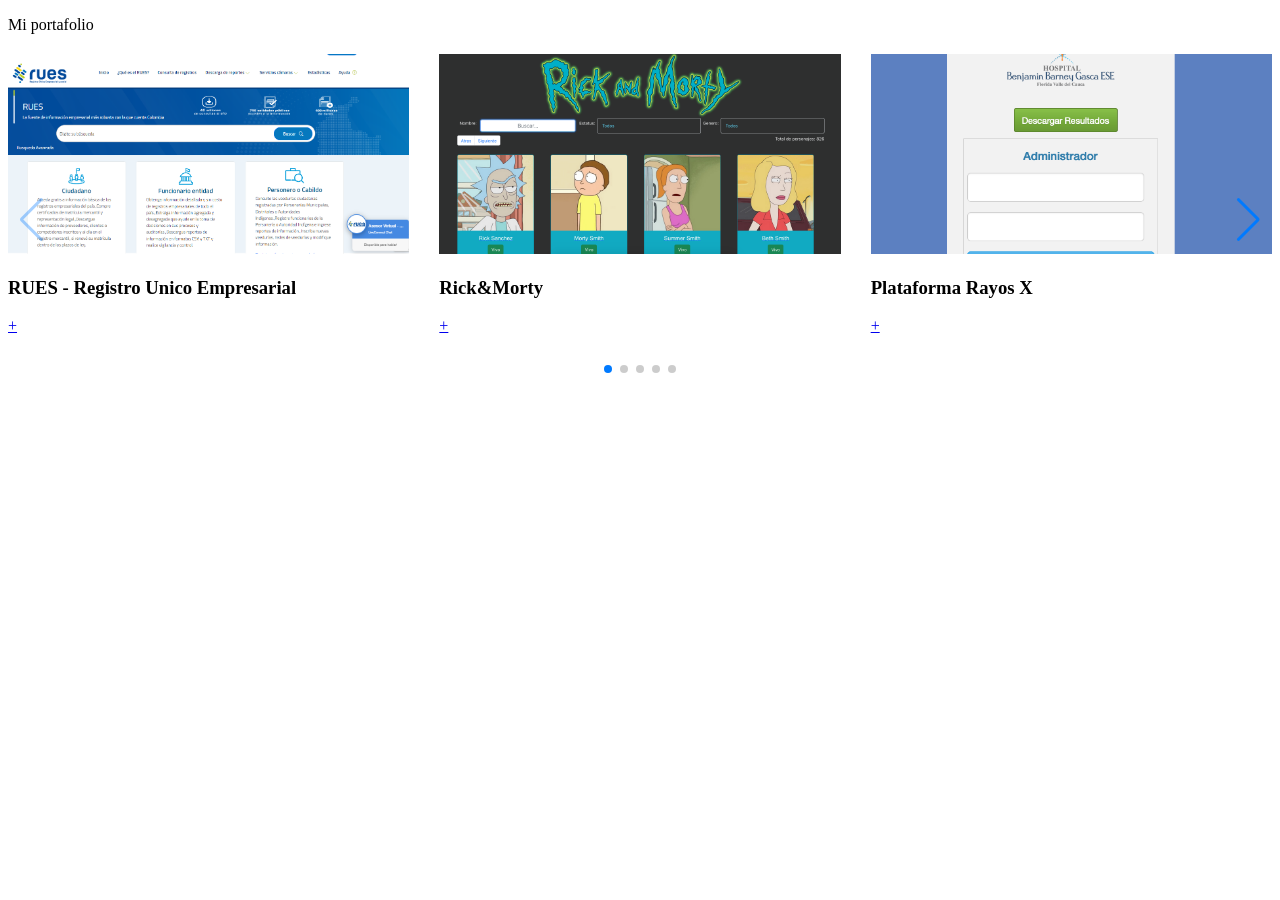
<file: portfolio/index.html>
<!DOCTYPE html>
<link rel="stylesheet" href="https://cdn.jsdelivr.net/npm/swiper@11/swiper-bundle.min.css" />
<style>
  .portfolio-slider .portfolio-img img {
    width: 100%;
    height: 200px;
    object-fit: cover;
  }
</style>
<script>!(function (w, p, f, c) { if (!window.crossOriginIsolated && !navigator.serviceWorker) return; c = w[p] = Object.assign(w[p] || {}, { "lib": "/~partytown/", "debug": false }); c[f] = (c[f] || []).concat(["dataLayer.push"]) })(window, 'partytown', 'forward');/* Partytown 0.10.2 - MIT builder.io */
    const t = { preserveBehavior: !1 }, e = e => { if ("string" == typeof e) return [e, t]; const [n, r = t] = e; return [n, { ...t, ...r }] }, n = Object.freeze((t => { const e = new Set; let n = []; do { Object.getOwnPropertyNames(n).forEach((t => { "function" == typeof n[t] && e.add(t) })) } while ((n = Object.getPrototypeOf(n)) !== Object.prototype); return Array.from(e) })()); !function (t, r, o, i, a, s, c, d, l, p, u = t, f) { function h() { f || (f = 1, "/" == (c = (s.lib || "/~partytown/") + (s.debug ? "debug/" : ""))[0] && (l = r.querySelectorAll('script[type="text/partytown"]'), i != t ? i.dispatchEvent(new CustomEvent("pt1", { detail: t })) : (d = setTimeout(v, 1e4), r.addEventListener("pt0", w), a ? y(1) : o.serviceWorker ? o.serviceWorker.register(c + (s.swPath || "partytown-sw.js"), { scope: c }).then((function (t) { t.active ? y() : t.installing && t.installing.addEventListener("statechange", (function (t) { "activated" == t.target.state && y() })) }), console.error) : v()))) } function y(e) { p = r.createElement(e ? "script" : "iframe"), t._pttab = Date.now(), e || (p.style.display = "block", p.style.width = "0", p.style.height = "0", p.style.border = "0", p.style.visibility = "hidden", p.setAttribute("aria-hidden", !0)), p.src = c + "partytown-" + (e ? "atomics.js?v=0.10.2" : "sandbox-sw.html?" + t._pttab), r.querySelector(s.sandboxParent || "body").appendChild(p) } function v(n, o) { for (w(), i == t && (s.forward || []).map((function (n) { const [r] = e(n); delete t[r.split(".")[0]] })), n = 0; n < l.length; n++)(o = r.createElement("script")).innerHTML = l[n].innerHTML, o.nonce = s.nonce, r.head.appendChild(o); p && p.parentNode.removeChild(p) } function w() { clearTimeout(d) } s = t.partytown || {}, i == t && (s.forward || []).map((function (r) { const [o, { preserveBehavior: i }] = e(r); u = t, o.split(".").map((function (e, r, o) { var a; u = u[o[r]] = r + 1 < o.length ? u[o[r]] || (a = o[r + 1], n.includes(a) ? [] : {}) : (() => { let e = null; if (i) { const { methodOrProperty: n, thisObject: r } = ((t, e) => { let n = t; for (let t = 0; t < e.length - 1; t += 1)n = n[e[t]]; return { thisObject: n, methodOrProperty: e.length > 0 ? n[e[e.length - 1]] : void 0 } })(t, o); "function" == typeof n && (e = (...t) => n.apply(r, ...t)) } return function () { let n; return e && (n = e(arguments)), (t._ptf = t._ptf || []).push(o, arguments), n } })() })) })), "complete" == r.readyState ? h() : (t.addEventListener("DOMContentLoaded", h), t.addEventListener("load", h)) }(window, document, navigator, top, window.crossOriginIsolated);; ((d, s) => (s = d.currentScript, d.addEventListener('astro:before-swap', () => s.remove(), { once: true })))(document);</script>
<div class="portfolio" id="portfolio">
    <div class="container">
        <div class="section-header text-center wow zoomIn" data-wow-delay="0.1s"
            style="visibility: visible; animation-delay: 0.1s;">
            <p>Mi portafolio</p>
            <h2></h2>
        </div>
        <div class="row"></div>
        <div class="swiper portfolio-slider" style="padding-bottom: 50px;">
            <div class="swiper-wrapper portfolio-container">
            <div class="swiper-slide portfolio-item filter-2" data-wow-delay="0.2s">
                <div class="portfolio-wrap">
                    <div class="portfolio-img"> <img src="/static/media/rues.png" class="img-fluid"
                            alt="RUES - Registro Unico Empresarial" height="200" width="200"> </div>
                    <div class="portfolio-text">
                        <h3>RUES - Registro Unico Empresarial</h3> <a class="btn" href="https://rues.org.co/"
                            target="_blank">+</a>
                    </div>
                </div>
            </div>
          
            <div class="swiper-slide portfolio-item filter-2" data-wow-delay="0.2s">
                <div class="portfolio-wrap">
                    <div class="portfolio-img"> <img src="/static/media/rickandmorty.15672a106e740c70df48.png"
                            class="img-fluid" alt="Rick&#38;Morty" height="200" width="200"> </div>
                    <div class="portfolio-text">
                        <h3>Rick&amp;Morty</h3> <a class="btn"
                            href="http://rickandmortynemer.s3-website.eu-central-1.amazonaws.com/" target="_blank">+</a>
                    </div>
                </div>
            </div>
            <div class="swiper-slide portfolio-item filter-2" data-wow-delay="0.2s">
                <div class="portfolio-wrap">
                    <div class="portfolio-img"> <img src="/static/media/rayosx.cbe25c949ec1a5f8d8ef.png"
                            class="img-fluid" alt="Plataforma Rayos X" height="200" width="200"> </div>
                    <div class="portfolio-text">
                        <h3>Plataforma Rayos X</h3> <a class="btn"
                            href="http://181.58.254.218:8085/RayosX/Account/Login?ReturnUrl=%2FRayosX%2Fstudies%2F"
                            target="_blank">+</a>
                    </div>
                </div>
            </div>
            <div class="swiper-slide portfolio-item filter-2" data-wow-delay="0.2s">
                <div class="portfolio-wrap">
                    <div class="portfolio-img"> <img src="/static/media/casitas.adee27ed13022b8537c1.png"
                            class="img-fluid" alt="Las casitas (Barcelona)" height="200" width="200"> </div>
                    <div class="portfolio-text">
                        <h3>Las casitas (Barcelona)</h3> <a class="btn" href="http://lascasitasludoteca.es/"
                            target="_blank">+</a>
                    </div>
                </div>
            </div>
            <div class="swiper-slide portfolio-item filter-2" data-wow-delay="0.2s">
                <div class="portfolio-wrap">
                    <div class="portfolio-img"> <img src="/static/media/matrix.08d1332905a5ba7feeec.png"
                            class="img-fluid" alt="Apuestas y Giros Matrix" height="200" width="200"> </div>
                    <div class="portfolio-text">
                        <h3>Apuestas y Giros Matrix</h3> <a class="btn" href="http://jer.awsqa.matrixtech.com.co/"
                            target="_blank">+</a>
                    </div>
                </div>
            </div>
            <div class="swiper-slide portfolio-item filter-2" data-wow-delay="0.2s">
                <div class="portfolio-wrap">
                    <div class="portfolio-img"> <img src="/static/media/test-school.c671062983c2fd53f976.png"
                            class="img-fluid" alt="Test-school" height="200" width="200"> </div>
                    <div class="portfolio-text">
                        <h3>Test-school</h3> <a class="btn"
                            href="http://test-school-us.s3-website-us-east-1.amazonaws.com/login" target="_blank">+</a>
                    </div>
                </div>
            </div>
            <div class="swiper-slide portfolio-item filter-2" data-wow-delay="0.2s">
                <div class="portfolio-wrap">
                    <div class="portfolio-img"> <img src="/static/media/citas.e29686c8fec63e666585.png"
                            class="img-fluid" alt="Citas web (esenorte)" height="200" width="200"> </div>
                    <div class="portfolio-text">
                        <h3>Citas web (esenorte)</h3> <a class="btn" href="/#" target="_blank">+</a>
                    </div>
                </div>
            </div>
            </div>
            <div class="swiper-pagination"></div>
            <div class="swiper-button-next"></div>
            <div class="swiper-button-prev"></div>
        </div>
    </div>
</div>

<script src="https://cdn.jsdelivr.net/npm/swiper@11/swiper-bundle.min.js"></script>
<script>
  document.addEventListener("DOMContentLoaded", function () {
    var swiper = new Swiper(".portfolio-slider", {
      slidesPerView: 1,
      spaceBetween: 30,
      navigation: {
        nextEl: ".swiper-button-next",
        prevEl: ".swiper-button-prev",
      },
      pagination: {
        el: ".swiper-pagination",
        clickable: true,
      },
      breakpoints: {
        768: {
          slidesPerView: 2,
        },
        992: {
          slidesPerView: 3,
        },
      },
    });
  });
</script>
</file>
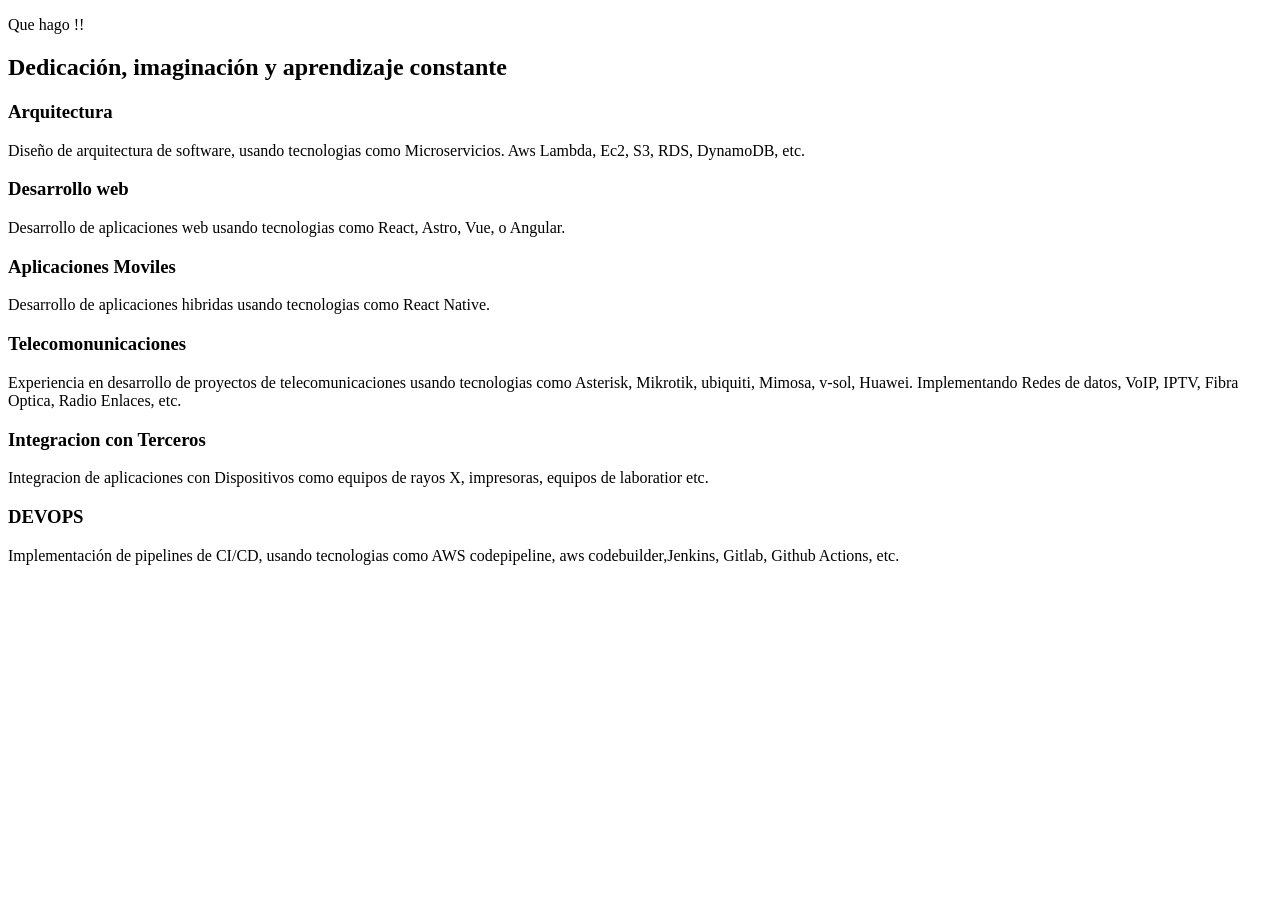
<file: services/index.html>
<!DOCTYPE html><script>!(function(w,p,f,c){if(!window.crossOriginIsolated && !navigator.serviceWorker) return;c=w[p]=Object.assign(w[p]||{},{"lib":"/~partytown/","debug":false});c[f]=(c[f]||[]).concat(["dataLayer.push"])})(window,'partytown','forward');/* Partytown 0.10.2 - MIT builder.io */
const t={preserveBehavior:!1},e=e=>{if("string"==typeof e)return[e,t];const[n,r=t]=e;return[n,{...t,...r}]},n=Object.freeze((t=>{const e=new Set;let n=[];do{Object.getOwnPropertyNames(n).forEach((t=>{"function"==typeof n[t]&&e.add(t)}))}while((n=Object.getPrototypeOf(n))!==Object.prototype);return Array.from(e)})());!function(t,r,o,i,a,s,c,d,l,p,u=t,f){function h(){f||(f=1,"/"==(c=(s.lib||"/~partytown/")+(s.debug?"debug/":""))[0]&&(l=r.querySelectorAll('script[type="text/partytown"]'),i!=t?i.dispatchEvent(new CustomEvent("pt1",{detail:t})):(d=setTimeout(v,1e4),r.addEventListener("pt0",w),a?y(1):o.serviceWorker?o.serviceWorker.register(c+(s.swPath||"partytown-sw.js"),{scope:c}).then((function(t){t.active?y():t.installing&&t.installing.addEventListener("statechange",(function(t){"activated"==t.target.state&&y()}))}),console.error):v())))}function y(e){p=r.createElement(e?"script":"iframe"),t._pttab=Date.now(),e||(p.style.display="block",p.style.width="0",p.style.height="0",p.style.border="0",p.style.visibility="hidden",p.setAttribute("aria-hidden",!0)),p.src=c+"partytown-"+(e?"atomics.js?v=0.10.2":"sandbox-sw.html?"+t._pttab),r.querySelector(s.sandboxParent||"body").appendChild(p)}function v(n,o){for(w(),i==t&&(s.forward||[]).map((function(n){const[r]=e(n);delete t[r.split(".")[0]]})),n=0;n<l.length;n++)(o=r.createElement("script")).innerHTML=l[n].innerHTML,o.nonce=s.nonce,r.head.appendChild(o);p&&p.parentNode.removeChild(p)}function w(){clearTimeout(d)}s=t.partytown||{},i==t&&(s.forward||[]).map((function(r){const[o,{preserveBehavior:i}]=e(r);u=t,o.split(".").map((function(e,r,o){var a;u=u[o[r]]=r+1<o.length?u[o[r]]||(a=o[r+1],n.includes(a)?[]:{}):(()=>{let e=null;if(i){const{methodOrProperty:n,thisObject:r}=((t,e)=>{let n=t;for(let t=0;t<e.length-1;t+=1)n=n[e[t]];return{thisObject:n,methodOrProperty:e.length>0?n[e[e.length-1]]:void 0}})(t,o);"function"==typeof n&&(e=(...t)=>n.apply(r,...t))}return function(){let n;return e&&(n=e(arguments)),(t._ptf=t._ptf||[]).push(o,arguments),n}})()}))})),"complete"==r.readyState?h():(t.addEventListener("DOMContentLoaded",h),t.addEventListener("load",h))}(window,document,navigator,top,window.crossOriginIsolated);;((d,s)=>(s=d.currentScript,d.addEventListener('astro:before-swap',()=>s.remove(),{once:true})))(document);</script><div class="service" id="service"> <div class="container"> <div class="section-header text-center wow zoomIn" data-wow-delay="0.1s" style="visibility:visible;animation-delay:0.2s;animation-name:fadeInUp"> <p>Que hago !!</p> <h2>Dedicación, imaginación y aprendizaje constante</h2> </div> <div class="row"> <div class="col-lg-6 wow fadeInUp" data-wow-delay="0.0s" style="visibility:visible;animation-delay:0.2s;animation-name:fadeInUp"> <div class="service-item"> <div class="service-icon"> <i class="fa fa-laptop"></i> </div> <div class="service-text"> <h3>Arquitectura</h3> <p>
Diseño de arquitectura de software, usando tecnologias como
                Microservicios.
                Aws Lambda, Ec2, S3, RDS, DynamoDB, etc.
</p> </div> </div> </div> <div class="col-lg-6 wow fadeInUp" data-wow-delay="0.2s" style="visibility:visible;animation-delay:0.2s;animation-name:fadeInUp"> <div class="service-item"> <div class="service-icon"> <i class="fa fa-laptop-code"></i> </div> <div class="service-text"> <h3>Desarrollo web</h3> <p>
Desarrollo de aplicaciones web usando tecnologias como React, Astro, Vue, o Angular.
</p> </div> </div> </div> <div class="col-lg-6 wow fadeInUp" data-wow-delay="0.4s" style="visibility:visible;animation-delay:0.2s;animation-name:fadeInUp"> <div class="service-item"> <div class="service-icon"> <i class="fas fa-mobile-alt"></i> </div> <div class="service-text"> <h3>Aplicaciones Moviles</h3> <p>
Desarrollo de aplicaciones hibridas usando tecnologias como
                React Native.
</p> </div> </div> <div class="service-item"> <div class="service-icon"> <i class="fas fa-signal"></i> </div> <div class="service-text"> <h3>Telecomonunicaciones</h3> <p>
Experiencia en desarrollo de proyectos de telecomunicaciones
                usando tecnologias como Asterisk, Mikrotik, ubiquiti, Mimosa, v-sol, Huawei.
                Implementando Redes de datos, VoIP, IPTV, Fibra Optica, Radio Enlaces, etc.
</p> </div> </div> </div> <div class="col-lg-6 wow fadeInUp" data-wow-delay="0.6s" style="visibility:visible;animation-delay:0.2s;animation-name:fadeInUp"> <div class="service-item"> <div class="service-icon"> <i class="fas fa-plug"></i> </div> <div class="service-text"> <h3>Integracion con Terceros</h3> <p>
Integracion de aplicaciones con Dispositivos como equipos de
                rayos X, impresoras, equipos de laboratior etc.
</p> </div> </div> <div class="service-item"> <div class="service-icon"> <i class="fas fa-plug"></i> </div> <div class="service-text"> <h3>DEVOPS</h3> <p>
Implementación de pipelines de CI/CD, usando tecnologias como
                AWS codepipeline, aws codebuilder,Jenkins, Gitlab, Github Actions, etc.
</p> </div> </div> </div> </div> </div> </div>
</file>
<file: css/style.css>
:root {
    --bg-primary: #0b1120;
    --bg-surface: #1e293b;
    --color-accent: #38bdf8;
    --color-accent-hover: #0ea5e9;
    --text-primary: #ffffff;
    --text-secondary: #cbd5e1; /* Gris mucho más claro para mejor contraste */
    --border-color: rgba(255, 255, 255, 0.2);
}

/*******************************/
/********* General CSS *********/
/*******************************/
body {
    color: var(--text-secondary);
    background: var(--bg-primary);
    font-family: 'Montserrat', sans-serif;
    line-height: 1.7;
}

h1,
h2, 
h3, 
h4,
h5, 
h6 {
    color: var(--text-primary);
    font-weight: 700;
}

a {
    color: var(--color-accent);
    transition: .3s;
}

a:hover,
a:active,
a:focus {
    color: var(--color-accent-hover);
    outline: none;
    text-decoration: none;
}

.btn:focus,
.form-control:focus {
    box-shadow: none;
}

.container-fluid {
    max-width: 1366px;
}
.btn-hv {
    padding: 15px 25px;
    font-size: 14px;
    font-weight: 600;
    letter-spacing: 1px;
    color: #ffffff;
    background: var(--color-accent);
    border: 2px solid transparent;
    border-radius: 4px;
    box-shadow: none;
    transition: ease-out 0.3s;
}

.btn {
    padding: 15px 25px;
    font-size: 14px;
    font-weight: 600;
    letter-spacing: 1px;
    color: #ffffff;
    background: var(--color-accent);
    border: 2px solid var(--color-accent);
    border-radius: 4px;
    transition: ease-out 0.3s;
}

.btn:hover {
    color: var(--color-accent);
    background: transparent;
    border-color: var(--color-accent);
}


.btn-hv:hover {
    color: var(--color-accent);
    background: transparent;
    border-color: var(--color-accent);
}

#loader {
    position: fixed;
    top: 0;
    right: 0;
    bottom: 0;
    left: 0;
    display: flex;
    align-items: center;
    justify-content: center;
    background: var(--bg-primary);
    opacity: 0;
    visibility: hidden;
    transition: opacity .3s ease-out, visibility 0s linear .3s;
    z-index: 999;
}

#loader.show {
    transition: opacity .6s ease-out, visibility 0s linear 0s;
    visibility: visible;
    opacity: 1;
}

#loader .loader {
    position: relative;
    width: 45px;
    height: 45px;
    border: 5px solid var(--bg-surface);
    border-top: 5px solid var(--color-accent);
    border-radius: 50%;
    animation: spin 2s linear infinite;
}

@-webkit-keyframes spin {
    0% { -webkit-transform: rotate(0deg); }
    100% { -webkit-transform: rotate(360deg); }
}

@keyframes spin {
    0% { transform: rotate(0deg); }
    100% { transform: rotate(360deg); }
}

.back-to-top {
    position: fixed;
    display: none;
    width: 44px;
    height: 44px;
    padding: 8px 0;
    text-align: center;
    line-height: 1;
    font-size: 22px;
    right: 15px;
    bottom: 15px;
    background: var(--color-accent);
    border-radius: 4px;
    z-index: 9;
}

.back-to-top i {
    color: #ffffff;
}

.back-to-top:hover {
    background: var(--color-accent-hover);
}


/**********************************/
/*********** Nav Bar CSS **********/
/**********************************/
.navbar {
    position: relative;
    transition: .5s;
    z-index: 999;
}

.navbar.nav-sticky {
    position: fixed;
    top: 0;
    width: 100%;
    box-shadow: 0 2px 10px rgba(0, 0, 0, .5);
}

.navbar .navbar-brand {
    margin: 0;
    font-size: 45px;
    line-height: 0px;
    font-weight: 700;
    letter-spacing: 2px;
    transition: .5s;
    
}

.navbar .navbar-brand img {
    max-width: 100%;
    max-height: 40px;
}

.navbar .dropdown-menu {
    margin-top: 0;
    border: 0;
    border-radius: 0;
    background: var(--bg-surface);
}

@media (min-width: 992px) {
    .navbar {
        position: absolute;
        width: 100%;
        padding: 30px 60px;
        background: transparent !important;
        border-bottom: 1px dashed var(--border-color);
        z-index: 9;
    }
    
    .navbar.nav-sticky {
        padding: 10px 60px;
        background: var(--bg-primary) !important;
        border-bottom: 1px solid var(--border-color);
    }
    
    .navbar .navbar-brand {
        color: var(--text-primary);
    }
    
    .navbar.nav-sticky .navbar-brand {
        color: var(--color-accent);
    }

    .navbar-light .navbar-nav .nav-link,
    .navbar-light .navbar-nav .nav-link:focus {
        padding: 10px 10px 8px 10px;
        color: var(--text-primary);
        font-size: 15px;
        font-weight: 500;
    }
    
    .navbar-light.nav-sticky .navbar-nav .nav-link,
    .navbar-light.nav-sticky .navbar-nav .nav-link:focus {
        color: var(--text-secondary);
    }

    .navbar-light .navbar-nav .nav-link:hover,
    .navbar-light .navbar-nav .nav-link.active {
        color: var(--color-accent);
    }
    
    .navbar-light.nav-sticky .navbar-nav .nav-link:hover,
    .navbar-light.nav-sticky .navbar-nav .nav-link.active {
        color: var(--color-accent);
    }
}

@media (max-width: 991.98px) {   
    .navbar {
        padding: 15px;
        background: var(--bg-primary) !important;
        border-bottom: 1px solid var(--border-color);
    }
    
    .navbar .navbar-brand {
        color: var(--color-accent);
    }
    
    .navbar .navbar-nav {
        margin-top: 15px;
    }
    
    .navbar a.nav-link {
        padding: 5px;
        color: var(--text-secondary);
    }
    
    .navbar a.nav-link:hover,
    .navbar a.nav-link.active {
        color: var(--color-accent);
    }
    
    .navbar .dropdown-menu {
        box-shadow: none;
    }
}


/*******************************/
/********** Hero CSS ***********/
/*******************************/
.hero {
    position: relative;
    height: 100vh;
    width: 100%;
    margin-bottom: 45px;
    padding: 120px 0 0 0;
    overflow: hidden;
    background: linear-gradient(rgba(11, 17, 32, 0.8), rgba(11, 17, 32, 0.8)), url(../img/fondo.png);
    background-position: center;
    background-repeat: no-repeat;
    background-size: cover;
}

.hero .container-fluid {
    padding: 0;
}

.hero .hero-image {
    flex: 1;
    position: relative;
    text-align: right;
    padding-right: 75px;
}

.hero .hero-image img {
    max-width: 80%;
    max-height: 80%;
    border-radius: 20px;
    box-shadow: 0 0 30px rgba(56, 189, 248, 0.3);
}

.hero .hero-content {
    position: relative;
    padding-left: 75px;
    display: flex;
    align-items: flex-start;
    justify-content: center;
    flex-direction: column;
}

.hero .hero-text p {
    color: var(--text-primary);
    font-size: 25px;
    font-weight: 600;
    margin-bottom: 15px;
}

.hero .hero-text h1 {
    color: var(--text-primary);
    font-size: 55px;
    font-weight: 700;
    letter-spacing: 3px;
    margin-bottom: 15px;
}

.hero .hero-text h2 {
    display: inline-block;
    margin: 0;
    height: 35px;
    color: var(--color-accent);
    font-size: 35px;
    font-weight: 600;
}

.hero .hero-text .typed-text {
    display: none;
}

.hero .hero-text .typed-cursor {
    font-size: 35px;
    font-weight: 300;
    color: var(--text-primary);
}

.hero .hero-btn .btn {
    margin-top: 35px;
    color: #ffffff;
    background: var(--color-accent);
    border: 2px solid var(--color-accent);
}

.hero .hero-btn .btn:hover {
    color: var(--color-accent);
    background: transparent;
    border-color: var(--color-accent);
}

.hero .hero-btn .btn:first-child {
    margin-right: 10px;
}

@media (max-width: 991.98px) {
    .hero {
        padding-top: 60px;
    }
    
    .hero .hero-content {
        padding: 0 15px;
    }
    
    .hero .hero-text p {
        font-size: 20px;
    }
    
    .hero .hero-text h1 {
        font-size: 45px;
    }
    
    .hero .hero-text h2 {
        font-size: 25px;
        height: 25px;
    }
    
    .hero .hero-btn .btn {
        padding: 12px 30px;
        letter-spacing: 1px;
    }
}

@media (max-width: 767.98px) {
    .hero {
        padding-top: 60px;
        padding-bottom: 60px;
    }
    
    .hero,
    .hero .hero-text,
    .hero .hero-btn {
        width: 100%;
        text-align: center;
    }
    
    .hero .hero-text p {
        font-size: 18px;
    }
    
    .hero .hero-text h1 {
        font-size: 35px;
    }
    
    .hero .hero-text h2 {
        font-size: 22px;
        height: 22px;
    }
    
    .hero .hero-btn .btn {
        padding: 10px 15px;
        letter-spacing: 1px;
    }
}

@media (max-width: 575.98px) {
    .hero .hero-text p {
        font-size: 16px;
    }
    
    .hero .hero-text h1 {
        font-size: 30px;
    }
    
    .hero .hero-text h2 {
        font-size: 18px;
        height: 18px;
    }
    
    .hero .hero-btn .btn {
        padding: 8px 10px;
        letter-spacing: 0;
    }
}


/*******************************/
/******* Section Header ********/
/*******************************/
.section-header {
    position: relative;
    margin-bottom: 45px;
}

.section-header p {
    display: inline-block;
    margin: 0 30px;
    margin-bottom: 10px;
    padding: 5px 15px;
    position: relative;
    font-size: 16px;
    font-weight: 600;
    letter-spacing: 1px;
    text-transform: uppercase;
    color: var(--color-accent);
    background: var(--bg-surface);
    border-radius: 4px;
}

.section-header p::before {
    position: absolute;
    content: "";
    height: 2px;
    top: 50%;
    right: 0;
    left: -30px;
    background: var(--color-accent);
    z-index: -1;
}

.section-header p::after {
    display: none;
}

.section-header h2 {
    margin: 0;
    position: relative;
    font-size: 45px;
    font-weight: 700;
    color: var(--text-primary);
}

@media (max-width: 767.98px) {
    .section-header h2 {
        font-size: 30px;
    }
}


/*******************************/
/********** About CSS **********/
/*******************************/
.about {
    position: relative;
    width: 100%;
    margin: -45px 0 45px 0;
}

.about .col-lg-6 {
    padding: 0;
}

.about .section-header {
    margin-bottom: 30px;
}

.about .about-img {
    position: relative;
}

.about .about-img img {
    position: relative;
    width: 100%;
    height: 100%;
    object-fit: cover;
    border-radius: 20px;
}

.about .about-content {
    padding: 0 60px;
}

.about .about-text p {
    font-size: 17px; /* Aumentado ligeramente para mejor legibilidad */
    color: var(--text-primary); /* Blanco para máximo contraste */
    line-height: 1.8;
}

.about .skills {
    margin-bottom: 30px;
}

.about .skill-name {
    margin-top: 15px;
}

.about .skill-name p {
    display: inline-block;
    margin-bottom: 5px;
    font-size: 16px;
    font-weight: 500;
    color: grey;
}

.about .skill-name p:last-child {
    float: right;
    color: var(--color-accent);
}

.about .progress {
    height: 10px;
    border-radius: 10px;
    background: var(--bg-surface);
}

.about .progress .progress-bar {
    width: 0px;
    background: var(--color-accent);
    border-radius: 10px;
    transition: 2s;
}

.about .about-text a.btn {
    margin-top: 15px;
}

@media (max-width: 991.98px) {
    .about .about-content {
        padding: 45px 15px 0 15px;
    }
}


/*******************************/
/******* Experience CSS ********/
/*******************************/
.experience {
    position: relative;
    padding: 45px 0 15px 0;
}

.experience .timeline {
    position: relative;
    width: 100%;
}

.experience .timeline::after {
    content: '';
    position: absolute;
    width: 2px;
    background: var(--color-accent);
    top: 0;
    bottom: 0;
    left: 50%;
    margin-left: -1px;
}

.experience .timeline .timeline-item {
    position: relative;
    background: inherit;
    width: 50%;
    margin-bottom: 30px;
}

.experience .timeline .timeline-item.left {
    left: 0;
    padding-right: 30px;
}

.experience .timeline .timeline-item.right {
    left: 50%;
    padding-left: 30px;
}

.experience .timeline .timeline-item::after {
    content: '';
    position: absolute;
    width: 16px;
    height: 16px;
    top: 48px;
    right: -8px;
    background: var(--bg-primary);
    border: 2px solid var(--color-accent);
    border-radius: 16px;
    z-index: 1;
}

.experience .timeline .timeline-item.right::after {
    left: -8px;
}

.experience .timeline .timeline-item::before {
  content: '';
  position: absolute;
  width: 0;
  height: 0;
  top: 46px;
  right: 10px;
  z-index: 1;
  border: 10px solid;
  border-color: transparent transparent transparent var(--bg-surface);
}

.experience .timeline .timeline-item.right::before {
  left: 10px;
  border-color: transparent var(--bg-surface) transparent transparent;
}

.experience .timeline .timeline-date {
    position: absolute;
    width: 100%;
    top: 44px;
    font-size: 16px;
    font-weight: 600;
    color: var(--color-accent);
    text-transform: uppercase;
    letter-spacing: 1px;
    z-index: 1;
}

.experience .timeline .timeline-item.left .timeline-date {
    text-align: left;
    left: calc(100% + 55px);
}

.experience .timeline .timeline-item.right .timeline-date {
    text-align: right;
    right: calc(100% + 55px);
}

.experience .timeline .timeline-text {
    padding: 30px;
    background: var(--bg-surface);
    position: relative;
    border-right: 5px solid var(--color-accent);
    border-radius: 8px;
    box-shadow: 0 4px 20px rgba(0, 0, 0, .3);
}

.experience .timeline .timeline-item.right .timeline-text {
    border-right: none;
    border-left: 5px solid var(--color-accent);
}

.experience .timeline .timeline-text h2 {
    margin: 0 0 5px 0;
    font-size: 22px;
    font-weight: 600;
    color: var(--text-primary);
}

.experience .timeline .timeline-text h4 {
    margin: 0 0 10px 0;
    font-size: 16px;
    font-style: italic;
    font-weight: 400;
    color: var(--text-secondary);
}

.experience .timeline .timeline-text p {
    margin: 0;
    font-size: 16px;
    color: var(--text-secondary);
}

@media (max-width: 767.98px) {
    .experience .timeline::after {
        left: 8px;
    }

    .experience .timeline .timeline-item {
        width: 100%;
        padding-left: 38px;
    }
    
    .experience .timeline .timeline-item.left {
        padding-right: 0;
    }
    
    .experience .timeline .timeline-item.right {
        left: 0%;
        padding-left: 38px;
    }

    .experience .timeline .timeline-item.left::after, 
    .experience .timeline .timeline-item.right::after {
        left: 0;
    }
    
    .experience .timeline .timeline-item.left::before,
    .experience .timeline .timeline-item.right::before {
        left: 18px;
        border-color: transparent var(--bg-surface) transparent transparent;
    }
    
    .experience .timeline .timeline-item.left .timeline-date,
    .experience .timeline .timeline-item.right .timeline-date {
        position: relative;
        top: 0;
        right: auto;
        left: 0;
        text-align: left;
        margin-bottom: 10px;
    }
    
    .experience .timeline .timeline-item.left .timeline-text,
    .experience .timeline .timeline-item.right .timeline-text {
        border-right: none;
        border-left: 5px solid var(--color-accent);
    }
}


/*******************************/
/********* Service CSS *********/
/*******************************/
.service {
    position: relative;
    width: 100%;
    padding: 45px 0 15px 0;
}

.service .service-item {
    position: relative;
    margin-bottom: 30px;
    display: flex;
    align-items: center;
    background: var(--bg-surface);
    padding: 20px;
    border-radius: 12px;
    border: 1px solid var(--border-color);
    transition: all 0.3s ease;
}

.service .service-item:hover {
    transform: translateY(-5px);
    border-color: var(--color-accent);
    box-shadow: 0 10px 30px rgba(0, 0, 0, 0.4);
}

.service .service-icon {
    position: relative;
    width: 100px;
    min-height: 100px;
    display: flex;
    align-items: center;
    justify-content: center;
    border: 1px solid var(--color-accent);
    border-radius: 50%;
    background: var(--bg-primary);
    flex-shrink: 0;
}

.service .service-icon i {
    position: relative;
    font-size: 40px;
    color: var(--color-accent);
    transition: .3s;
}

.service .service-item:hover i {
    font-size: 50px;
}

.service .service-text {
    position: relative;
    width: calc(100% - 100px);
    padding: 0 20px;
}

.service .service-text h3 {
    margin-bottom: 10px;
    font-size: 20px;
    font-weight: 600;
    color: var(--text-primary);
}

.service .service-text p {
    margin: 0;
    font-size: 15px;
    color: var(--text-secondary);
}

@media (max-width: 575.98px) {
    .service .service-item {
        flex-direction: column;
        text-align: center;
    }
    
    .service .service-text {
        width: 100%;
        padding: 20px 0 0 0;
    }
    
    .service .service-text h3 {
        font-size: 18px;
    }
}


/*******************************/
/******** Portfolio CSS ********/
/*******************************/
.portfolio {
    position: relative;
    padding: 45px 0 15px 0;
}

.portfolio #portfolio-filter {
    padding: 0;
    margin: -15px 0 25px 0;
    list-style: none;
    font-size: 0;
    text-align: center;
}

.portfolio #portfolio-filter li {
    cursor: pointer;
    display: inline-block;
    margin: 5px;
    padding: 8px 20px;
    font-size: 14px;
    font-weight: 600;
    color: var(--text-primary);
    background: var(--bg-surface);
    border: 1px solid var(--border-color);
    border-radius: 4px;
    transition: all 0.3s;
}

.portfolio #portfolio-filter li:hover,
.portfolio #portfolio-filter li.filter-active {
    color: #ffffff;
    background: var(--color-accent);
    border-color: var(--color-accent);
}

.portfolio .portfolio-item {
    position: relative;
    margin-bottom: 30px;
}

.portfolio .portfolio-wrap {
    position: relative;
    width: 100%;
    border-radius: 12px;
    overflow: hidden;
    border: 1px solid var(--border-color);
}

.portfolio .portfolio-img {
    position: relative;
    overflow: hidden;
}

.portfolio .portfolio-img img {
    position: relative;
    width: 100%; 
    height: 100%; 
    object-fit: cover;
    transition: .5s;
}

.portfolio .portfolio-item:hover img {
    transform: scale(1.1);
}

.portfolio .portfolio-text {
    position: relative;
    height: 70px;
    width: 100%;
    padding: 15px;
    display: flex;
    align-items: center;
    background: var(--bg-surface);
    border-top: 1px solid var(--border-color);
}

.portfolio .portfolio-text h3 {
    width: calc(100% - 60px);
    font-size: 18px;
    font-weight: 600;
    margin: 0;
    white-space: nowrap;
    overflow: hidden;
    text-overflow: ellipsis;
    color: var(--text-primary);
}

.portfolio .portfolio-text a.btn {
    width: 40px;
    height: 40px;
    padding: 0;
    display: flex;
    align-items: center;
    justify-content: center;
    font-size: 24px;
    background: var(--color-accent);
    color: #ffffff;
    border-radius: 4px;
    margin-left: auto;
}

.portfolio .portfolio-item:hover .portfolio-text a.btn {
    background: var(--color-accent-hover);
}


/*******************************/
/********* Banner CSS **********/
/*******************************/
.banner {
    position: relative;
    width: 100%;
    margin: 45px 0;
    padding: 90px 0;
    background: var(--bg-surface);
    border-top: 1px solid var(--border-color);
    border-bottom: 1px solid var(--border-color);
}

.banner .container {
    max-width: 750px;
    text-align: center;
}

.banner .section-header {
    margin-bottom: 20px;
}

.banner .section-header p {
    color: var(--color-accent);
    background: var(--bg-primary);
}

.banner .section-header h2 {
    color: var(--text-primary);
}

.banner .section-header h2 span {
    color: var(--color-accent);
}

.banner .banner-text p {
    font-size: 18px;
    color: var(--text-secondary);
}

.banner .banner-text .btn {
    margin-top: 15px;
}


/*******************************/
/********* Pricing CSS *********/
/*******************************/
.price {
    position: relative;
    width: 100%;
    padding: 45px 0 15px 0;
}

.price .row {
    padding: 0 15px;
}

.price .col-md-4 {
    padding: 0;
}

.price .price-item {
    position: relative;
    margin-bottom: 30px;
    background: var(--bg-surface);
    border: 1px solid var(--border-color);
    border-radius: 8px;
    transition: 0.3s;
}

.price .featured-item {
    box-shadow: 0 0 30px rgba(0, 0, 0, .4);
    border-color: var(--color-accent);
    z-index: 1;
    transform: scale(1.05);
}

.price .price-header,
.price .price-body,
.price .price-footer {
    position: relative;
    text-align: center;
}

.price .price-header {
    padding: 45px 0 30px 0;
}

.price .price-title h2 {
    font-size: 22px;
    font-weight: 600;
    text-transform: uppercase;
    color: var(--text-primary);
}

.price .price-prices h2 {
    font-size: 45px;
    font-weight: 700;
    color: var(--color-accent);
}

.price .price-prices h2 small {
    font-size: 18px;
    vertical-align: super;
    color: var(--text-secondary);
}

.price .price-prices h2 span {
    font-size: 18px;
    color: var(--text-secondary);
}

.price .price-body {
    padding: 0 0 20px 0;
}

.price .price-description ul {
    margin: 0;
    padding: 0;
    list-style: none;
}

.price .price-description ul li {
    padding: 0 0 15px 0;
    color: var(--text-secondary);
}

.price .price-item .price-action {
    padding-bottom: 45px;
}


/*******************************/
/*********** Team CSS **********/
/*******************************/
.team {
    position: relative;
    width: 100%;
    padding: 45px 0 15px 0;
}

.team .team-item {
    position: relative;
    background: var(--bg-surface);
    margin-bottom: 30px;
    display: flex;
    align-items: center;
    border-radius: 12px;
    overflow: hidden;
    border: 1px solid var(--border-color);
    transition: 0.3s;
}

.team .team-img {
    position: relative;
    width: 45%;
    overflow: hidden;
}

.team .team-text {
    position: relative;
    width: 55%;
    padding: 0 25px;
}

.team .team-text h2 {
    color: var(--text-primary);
    font-size: 20px;
    font-weight: 700;
    margin-bottom: 5px;
}

.team .team-text h4 {
    font-size: 14px;
    font-weight: 500;
    color: var(--color-accent);
    margin-bottom: 15px;
}

.team .team-text p {
    margin-bottom: 15px;
    font-size: 14px;
    color: var(--text-secondary);
}

.team .team-item:hover {
    border-color: var(--color-accent);
    transform: translateY(-5px);
}


/*******************************/
/******* Testimonial CSS *******/
/*******************************/
.testimonial {
    position: relative;
    margin: 45px 0;
    padding: 90px 0;
    background: var(--bg-surface);
    border-top: 1px solid var(--border-color);
    border-bottom: 1px solid var(--border-color);
}

.testimonial .container {
    max-width: 900px;
}

.testimonial .testimonial-icon {
    margin-bottom: 30px;
    text-align: center;
}

.testimonial .testimonial-icon i {
    font-size: 50px;
    color: var(--color-accent);
    opacity: 0.5;
}

.testimonial .testimonial-item {
    position: relative;
    text-align: center;
    padding: 0 15px;
}

.testimonial .testimonial-img {
    position: relative;
    margin-bottom: 20px;
    z-index: 1;
}

.testimonial .testimonial-item img {
    margin: 0 auto;
    width: 100px;
    height: 100px;
    border: 3px solid var(--color-accent);
    border-radius: 50%;
    object-fit: cover;
}

.testimonial .testimonial-item p {
    font-size: 18px;
    font-style: italic;
    color: var(--text-secondary);
    line-height: 1.8;
}

.testimonial .testimonial-text h3 {
    color: var(--text-primary);
    font-size: 18px;
    font-weight: 700;
    margin-top: 20px;
    margin-bottom: 5px;
}

.testimonial .testimonial-text h4 {
    color: var(--color-accent);
    font-size: 14px;
}

.testimonial .owl-dot {
    background: var(--border-color) !important;
}

.testimonial .owl-dot.active {
    background: var(--color-accent) !important;
}


/*******************************/
/********* Contact CSS *********/
/*******************************/
.contact {
    position: relative;
    width: 100%;
    margin: 45px 0;
    background: var(--bg-primary);
}

.contact .container-fluid {
    background: url(../img/contact.jpg) left center no-repeat;
    background-size: contain;
}

.contact .contact-form {
    position: relative;
    padding: 90px 0 90px 45px;
    background: var(--bg-surface);
    border-radius: 12px;
    border: 1px solid var(--border-color);
}

.contact .contact-form input,
.contact .contact-form textarea {
    color: var(--text-primary);
    padding: 15px;
    background: var(--bg-primary);
    border-radius: 4px;
    border: 1px solid var(--border-color);
    margin-bottom: 20px;
    width: 100%;
}

.contact .contact-form input:focus,
.contact .contact-form textarea:focus {
    border-color: var(--color-accent);
    outline: none;
}

.contact .contact-form .form-control::placeholder {
    color: var(--text-secondary);
    opacity: 0.7;
}

.contact .contact-form .btn {
    margin-top: 15px;
}

@media (max-width: 767.98px) {
    .contact .container-fluid {
        background: none;
    }
    
    .contact .contact-form {
        padding: 45px 20px;
    }
}


/*******************************/
/********* Footer CSS **********/
/*******************************/
.footer {
    position: relative;
    margin-top: 45px;
    background: var(--bg-surface);
    border-top: 1px solid var(--border-color);
}

.footer .container-fluid {
    padding: 60px 0 0 0;
}

.footer .footer-info {
    position: relative;
    width: 100%;
    text-align: center;
}

.footer .footer-info h2 {
    margin-bottom: 20px;
    font-size: 30px;
    font-weight: 700;
    color: var(--text-primary);
}

.footer .footer-info h3 {
    margin-bottom: 25px;
    font-size: 18px;
    font-weight: 500;
    color: var(--text-secondary);
}

.footer .footer-menu {
    width: 100%;
    display: flex;
    justify-content: center;
    flex-wrap: wrap;
}

.footer .footer-menu p {
    color: var(--text-primary);
    font-size: 16px;
    font-weight: 600;
    line-height: 20px;
    padding: 0 15px;
    border-right: 1px solid var(--border-color);
}

.footer .footer-menu p:last-child {
    border: none;
}

.footer .footer-social {
    position: relative;
    margin-top: 20px;
}

.footer .footer-social a i {
    margin: 0 10px;
    font-size: 24px;
    color: var(--color-accent);
    transition: .3s;
}

.footer .footer-social a:hover i {
    color: var(--text-primary);
}

.footer .copyright {
    position: relative;
    text-align: center;
    margin-top: 30px;
    padding: 25px 0;
    border-top: 1px solid var(--border-color);
}

.footer .copyright p {
    margin: 0;
    color: var(--text-secondary);
    font-size: 14px;
}

.footer .copyright p a {
    color: var(--color-accent);
}

@media (max-width: 575.98px) {
    .footer .footer-menu p {
        border: none;
        padding: 5px 10px;
    }
}

.App-logo{
    height: 80vmin;
    pointer-events: none;
    filter: drop-shadow(0 0 20px rgba(56, 189, 248, 0.2));
}
</file>
